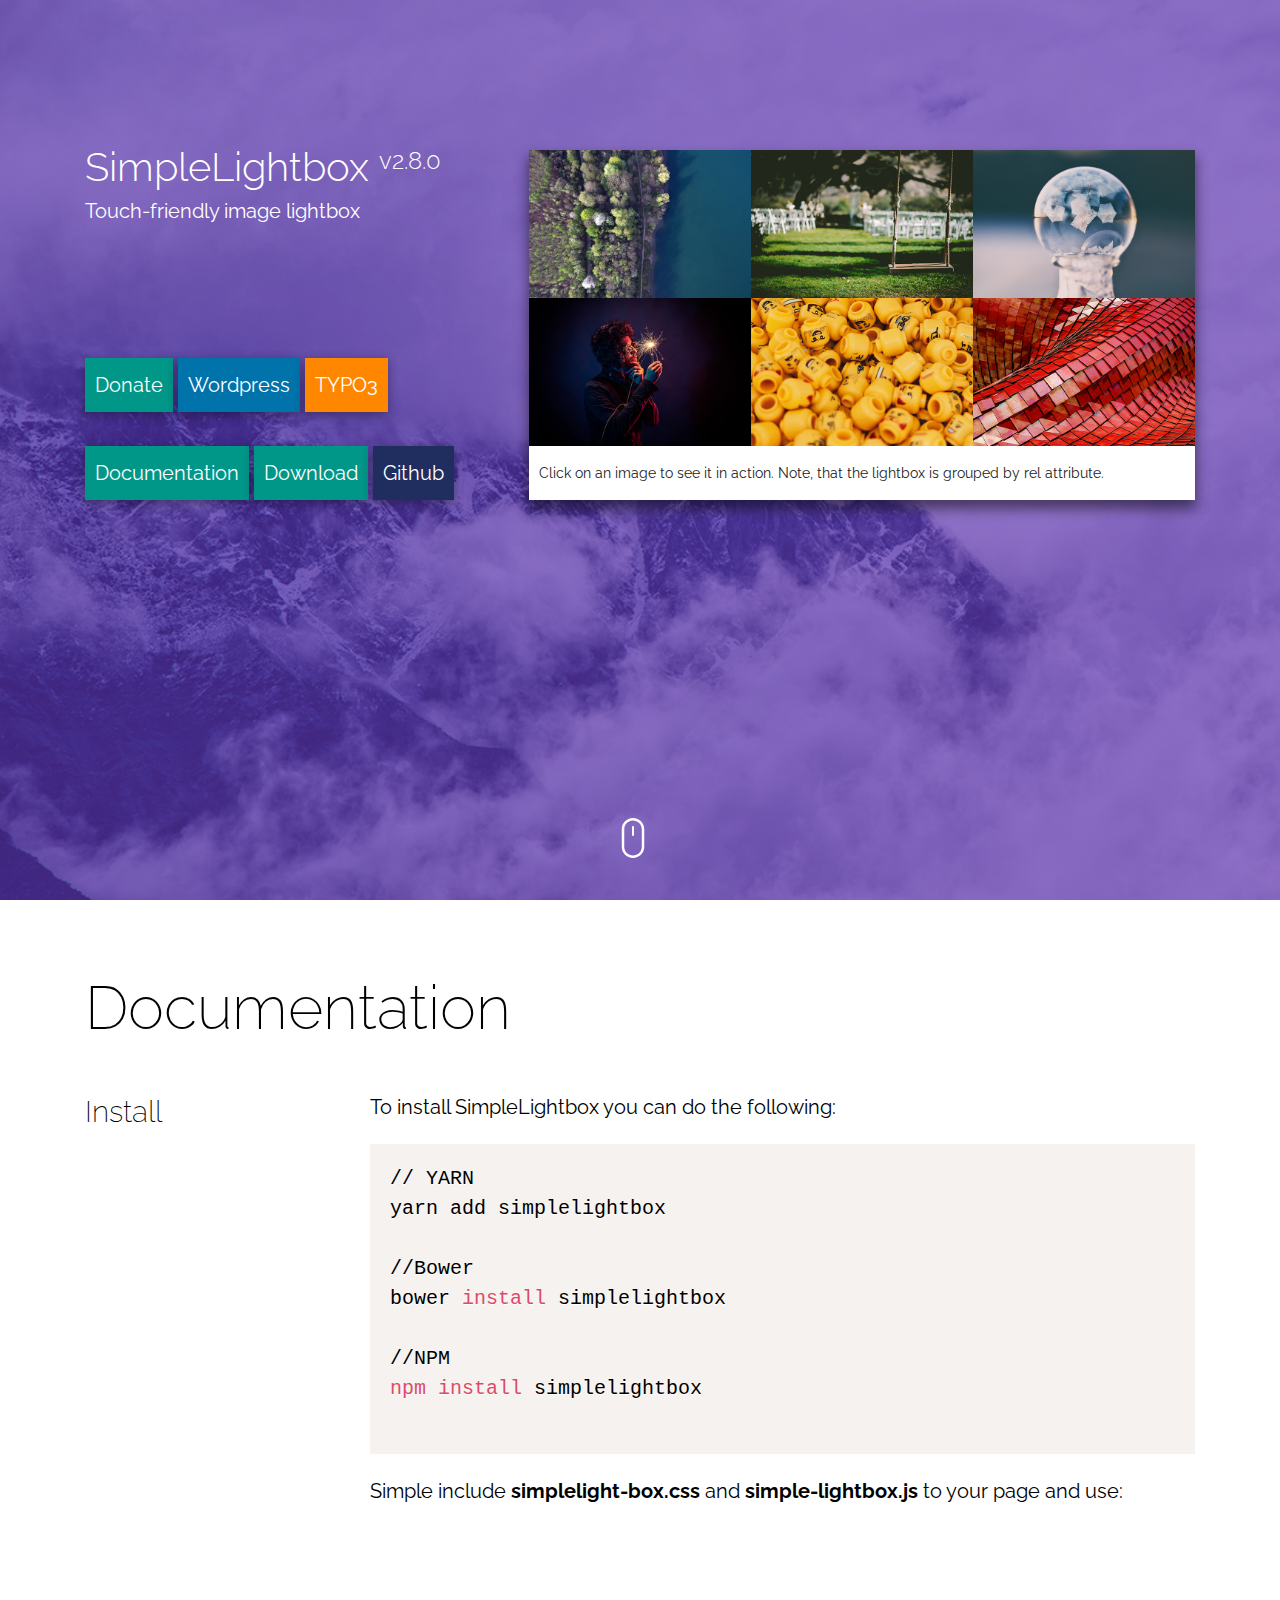
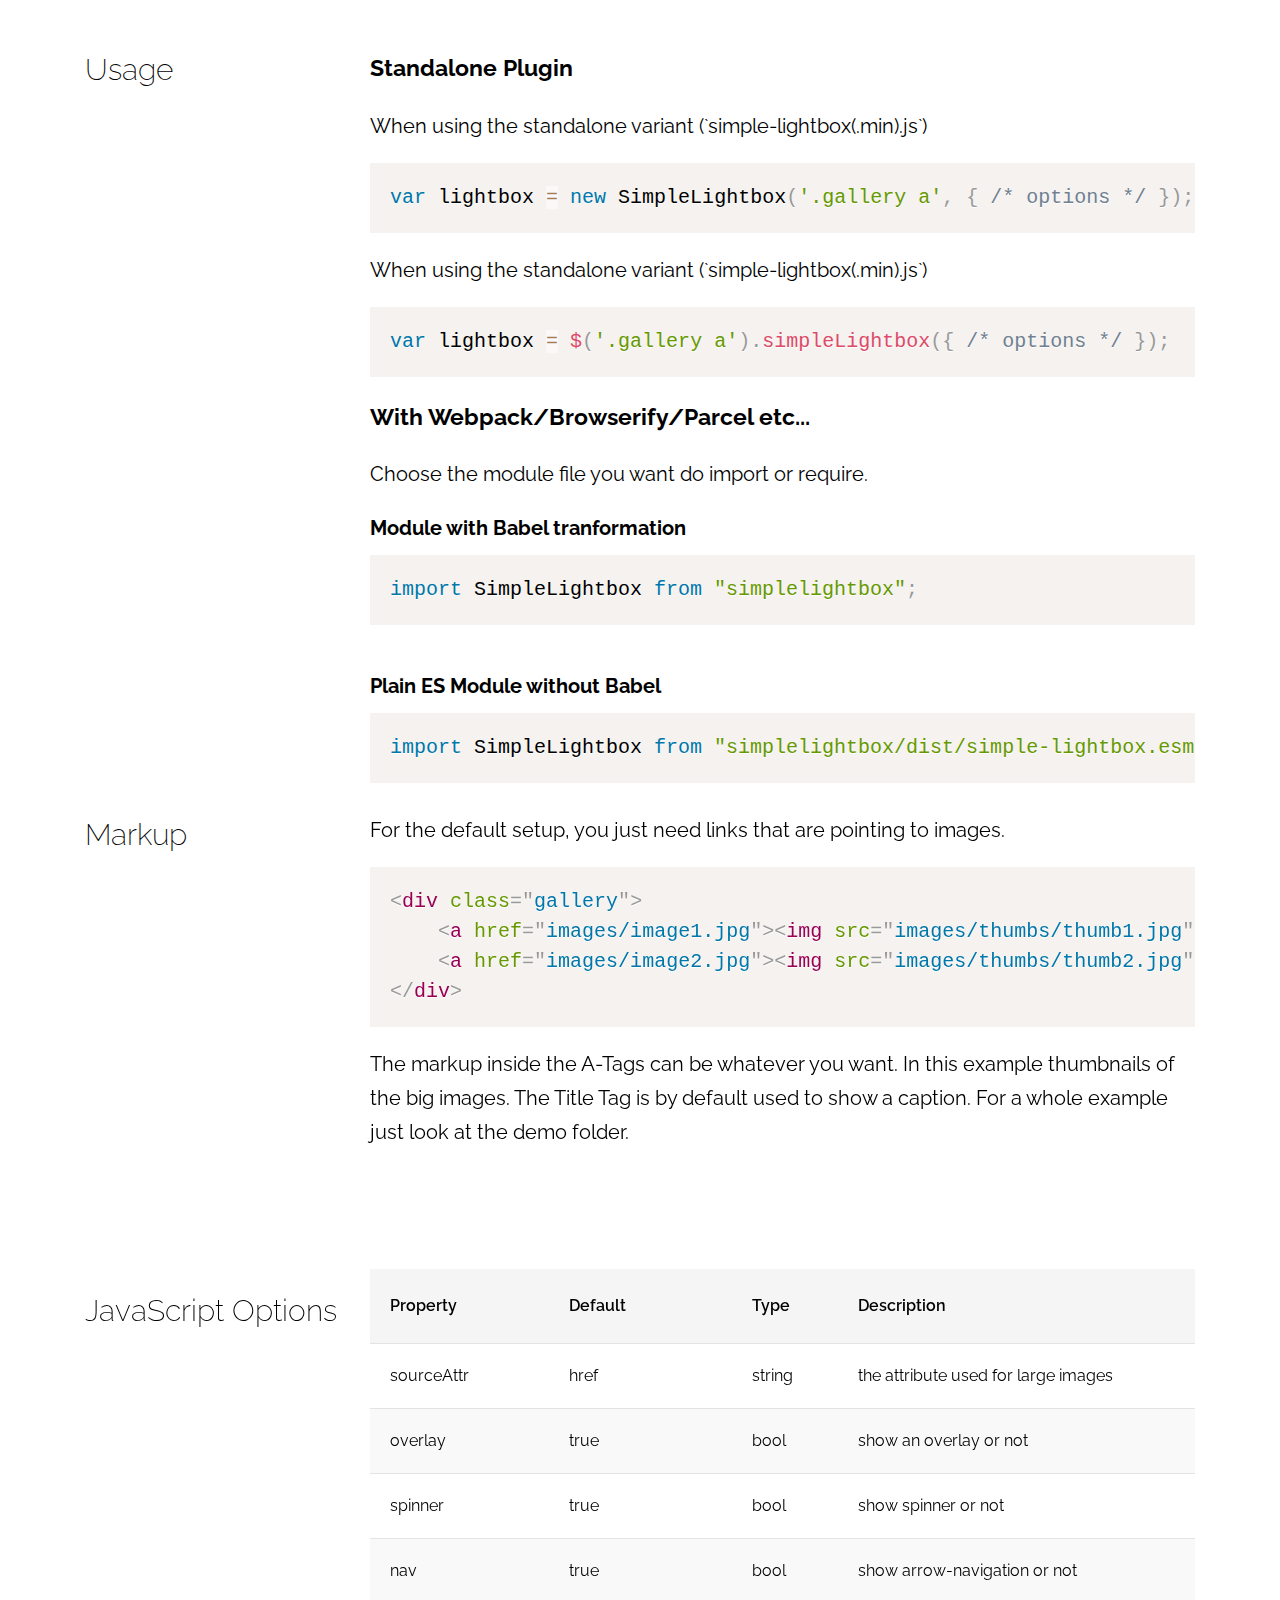
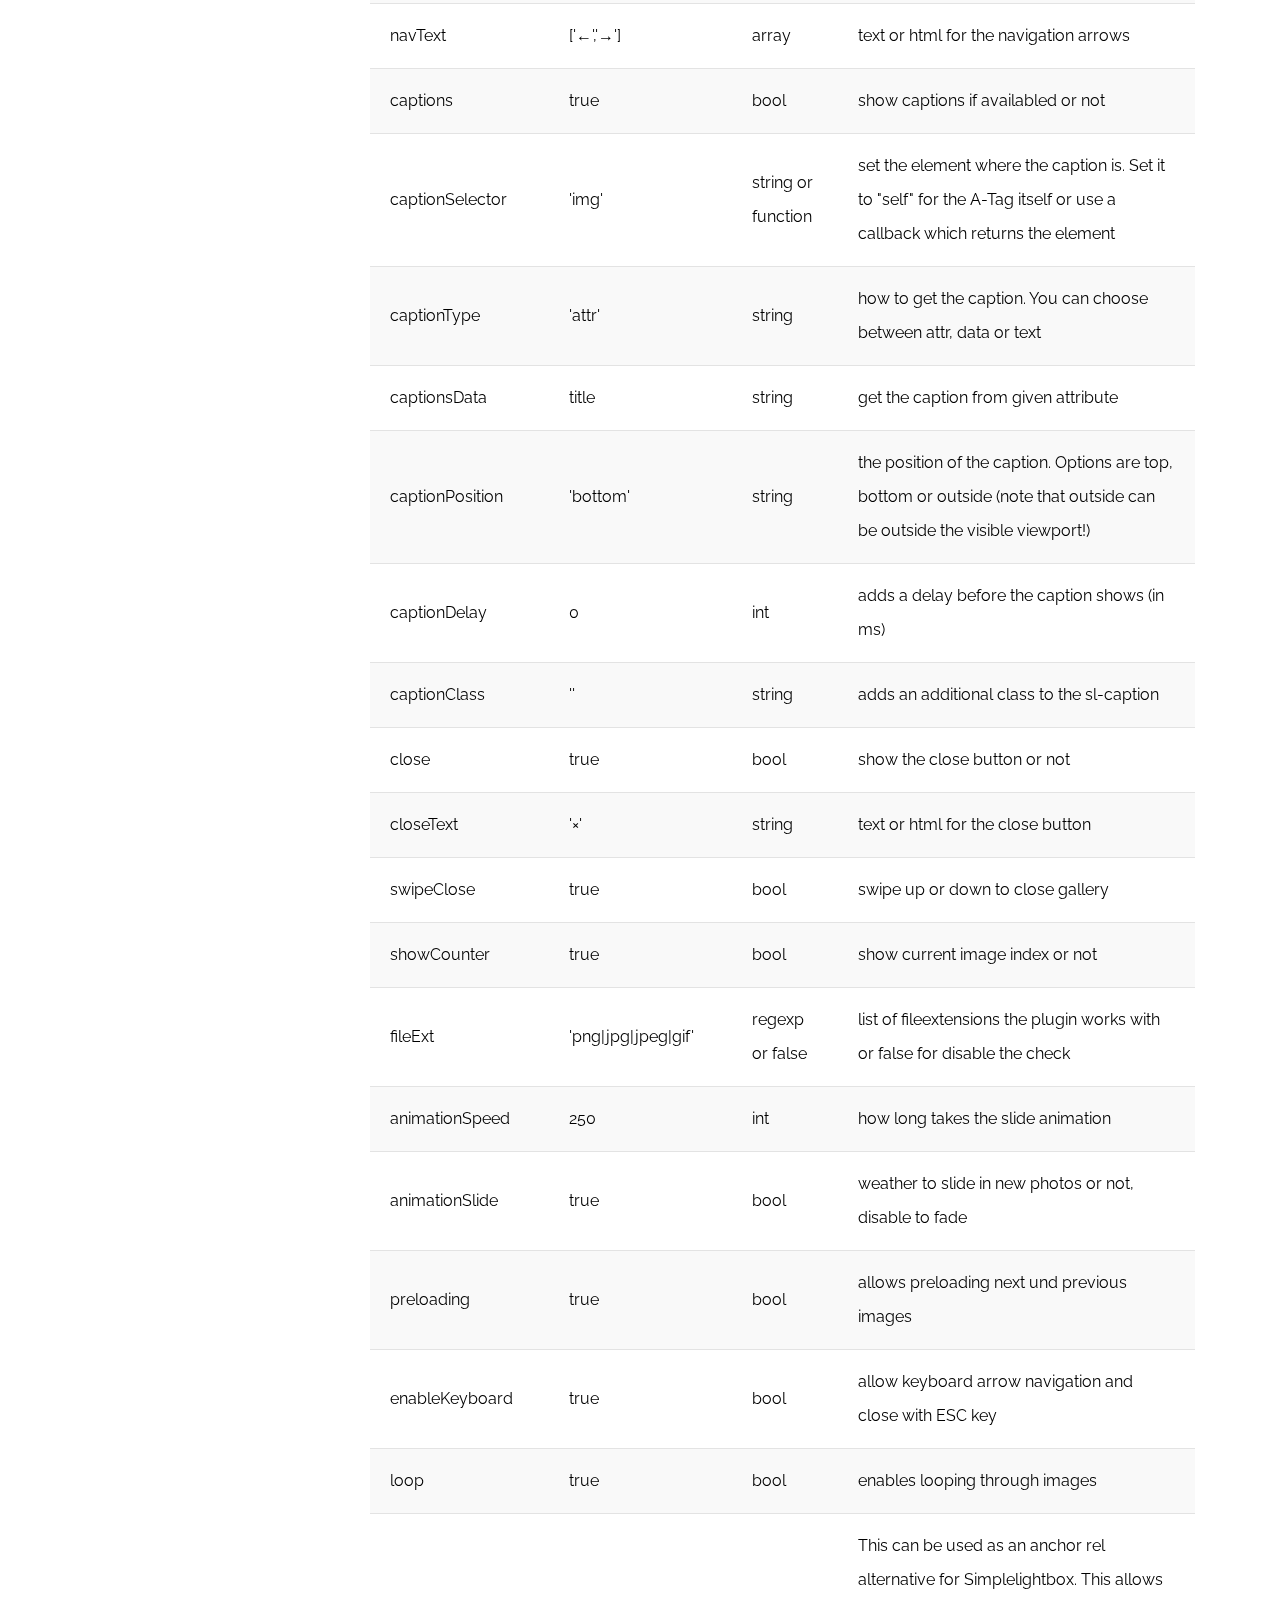
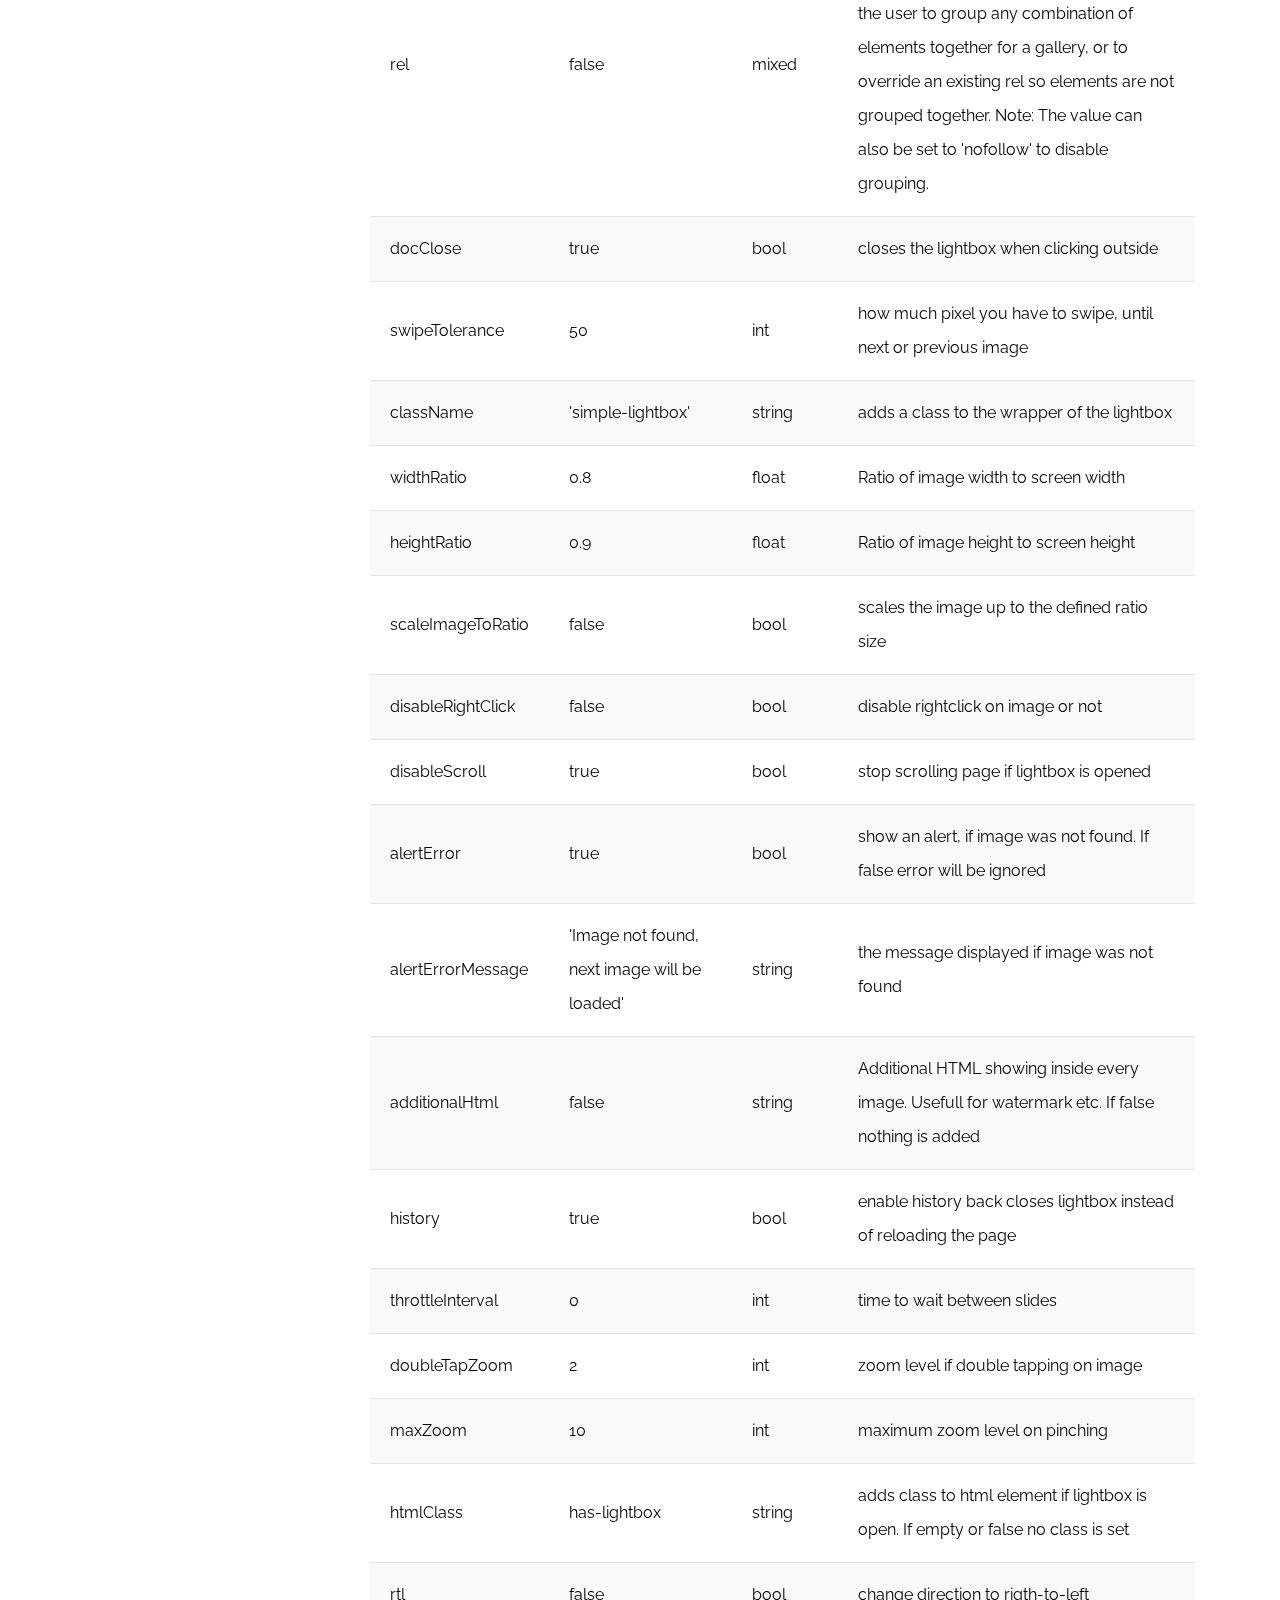
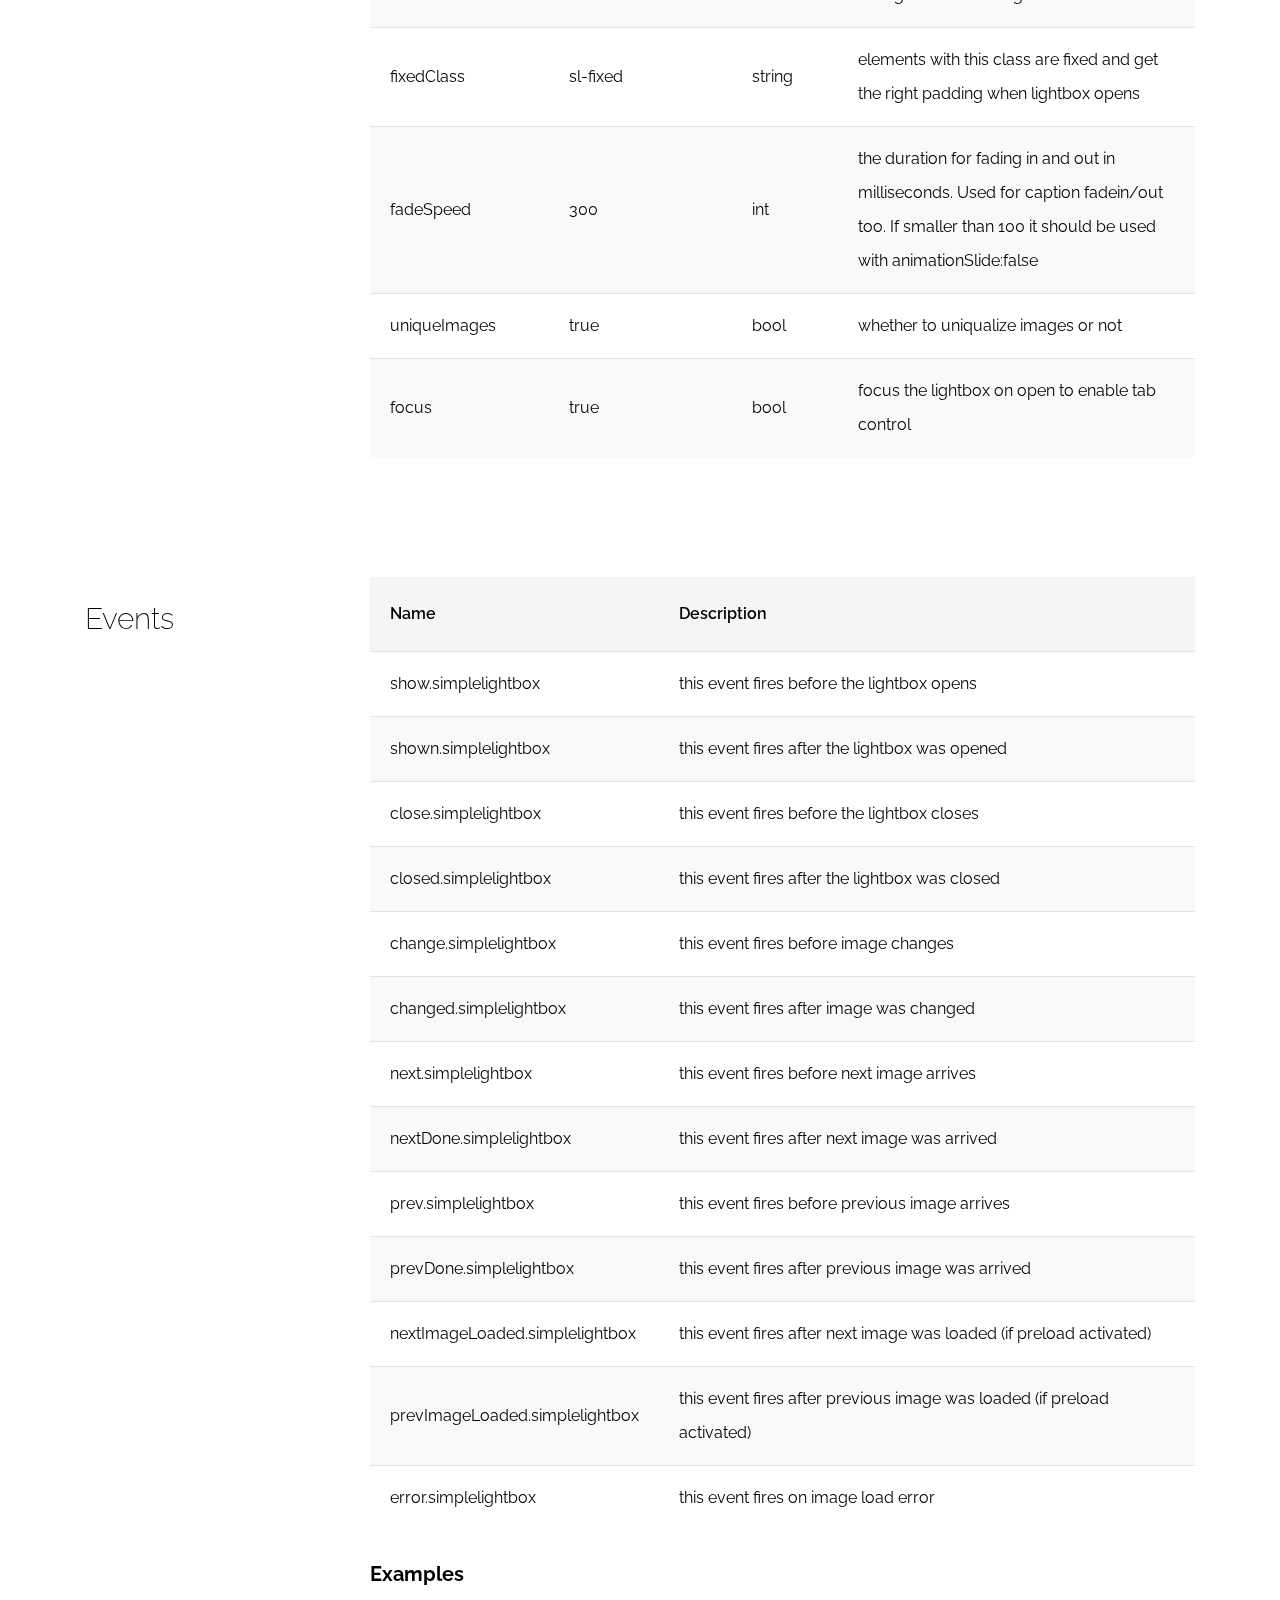
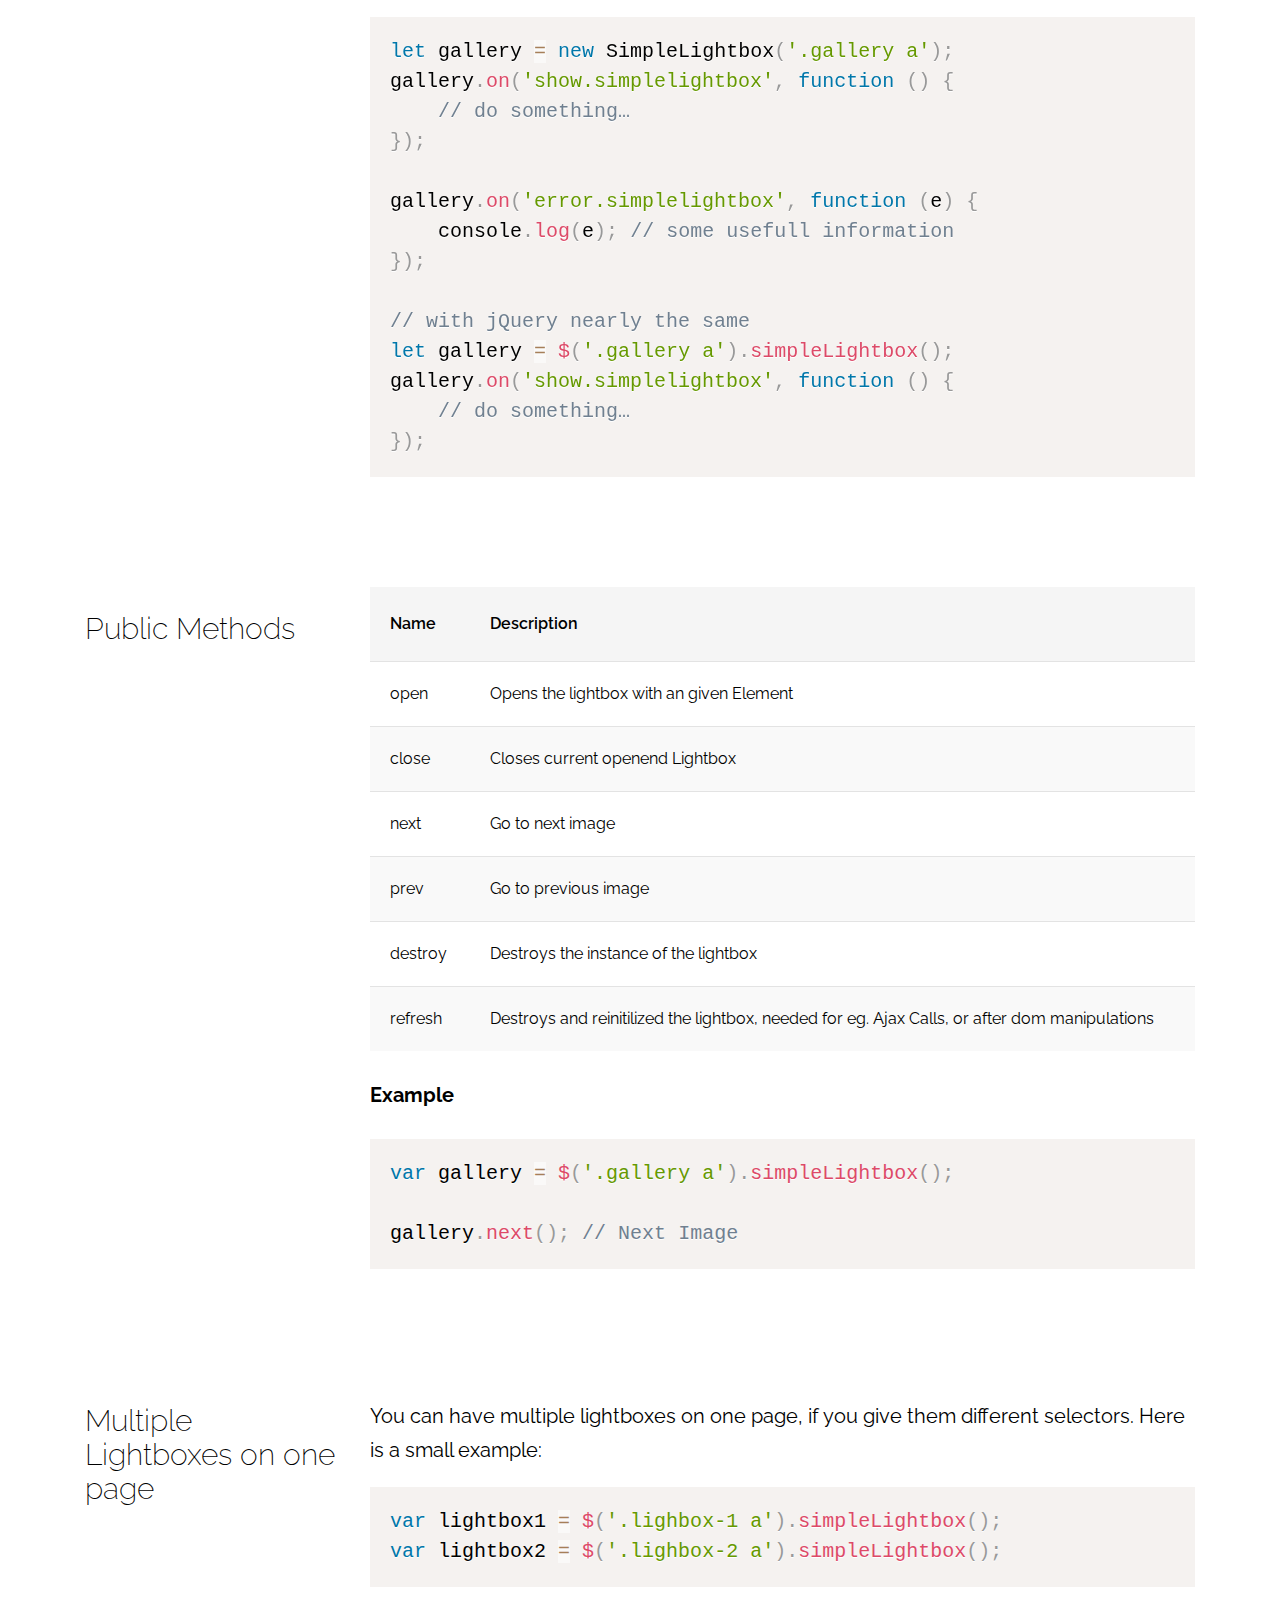
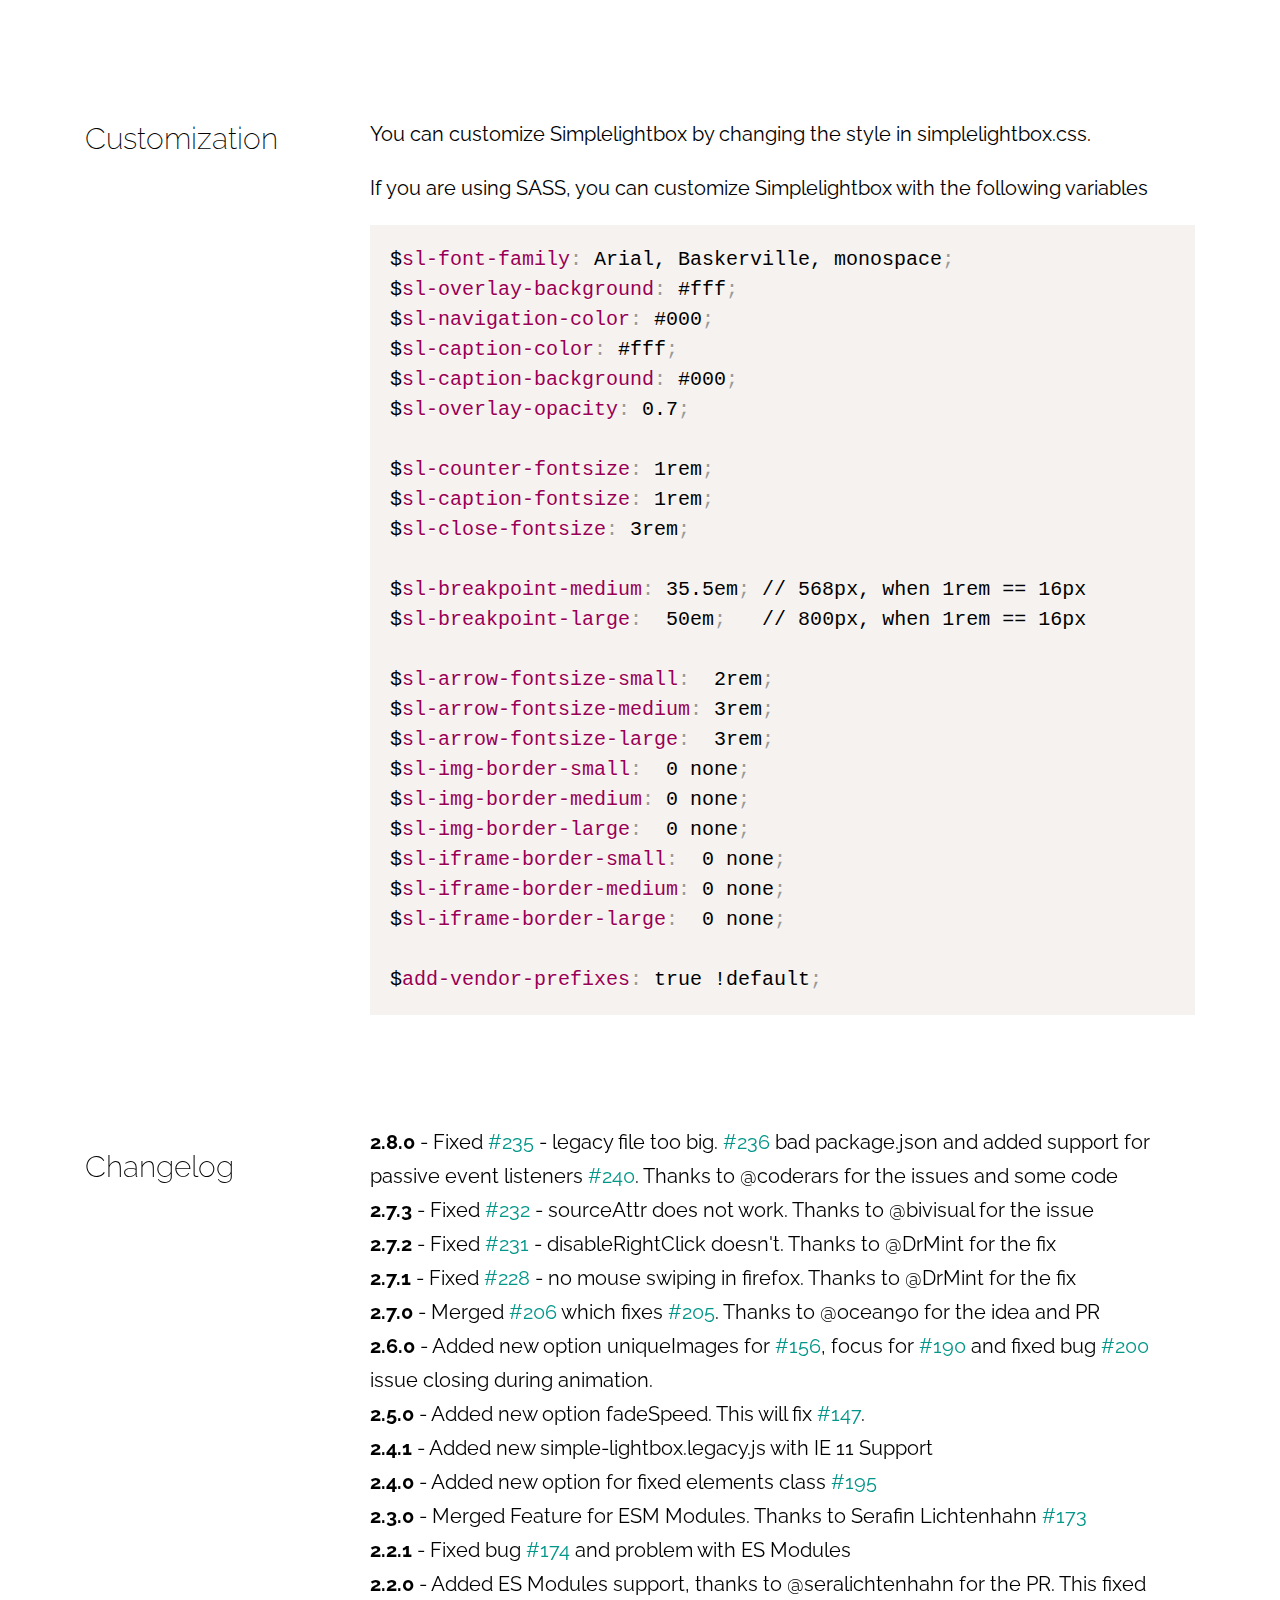
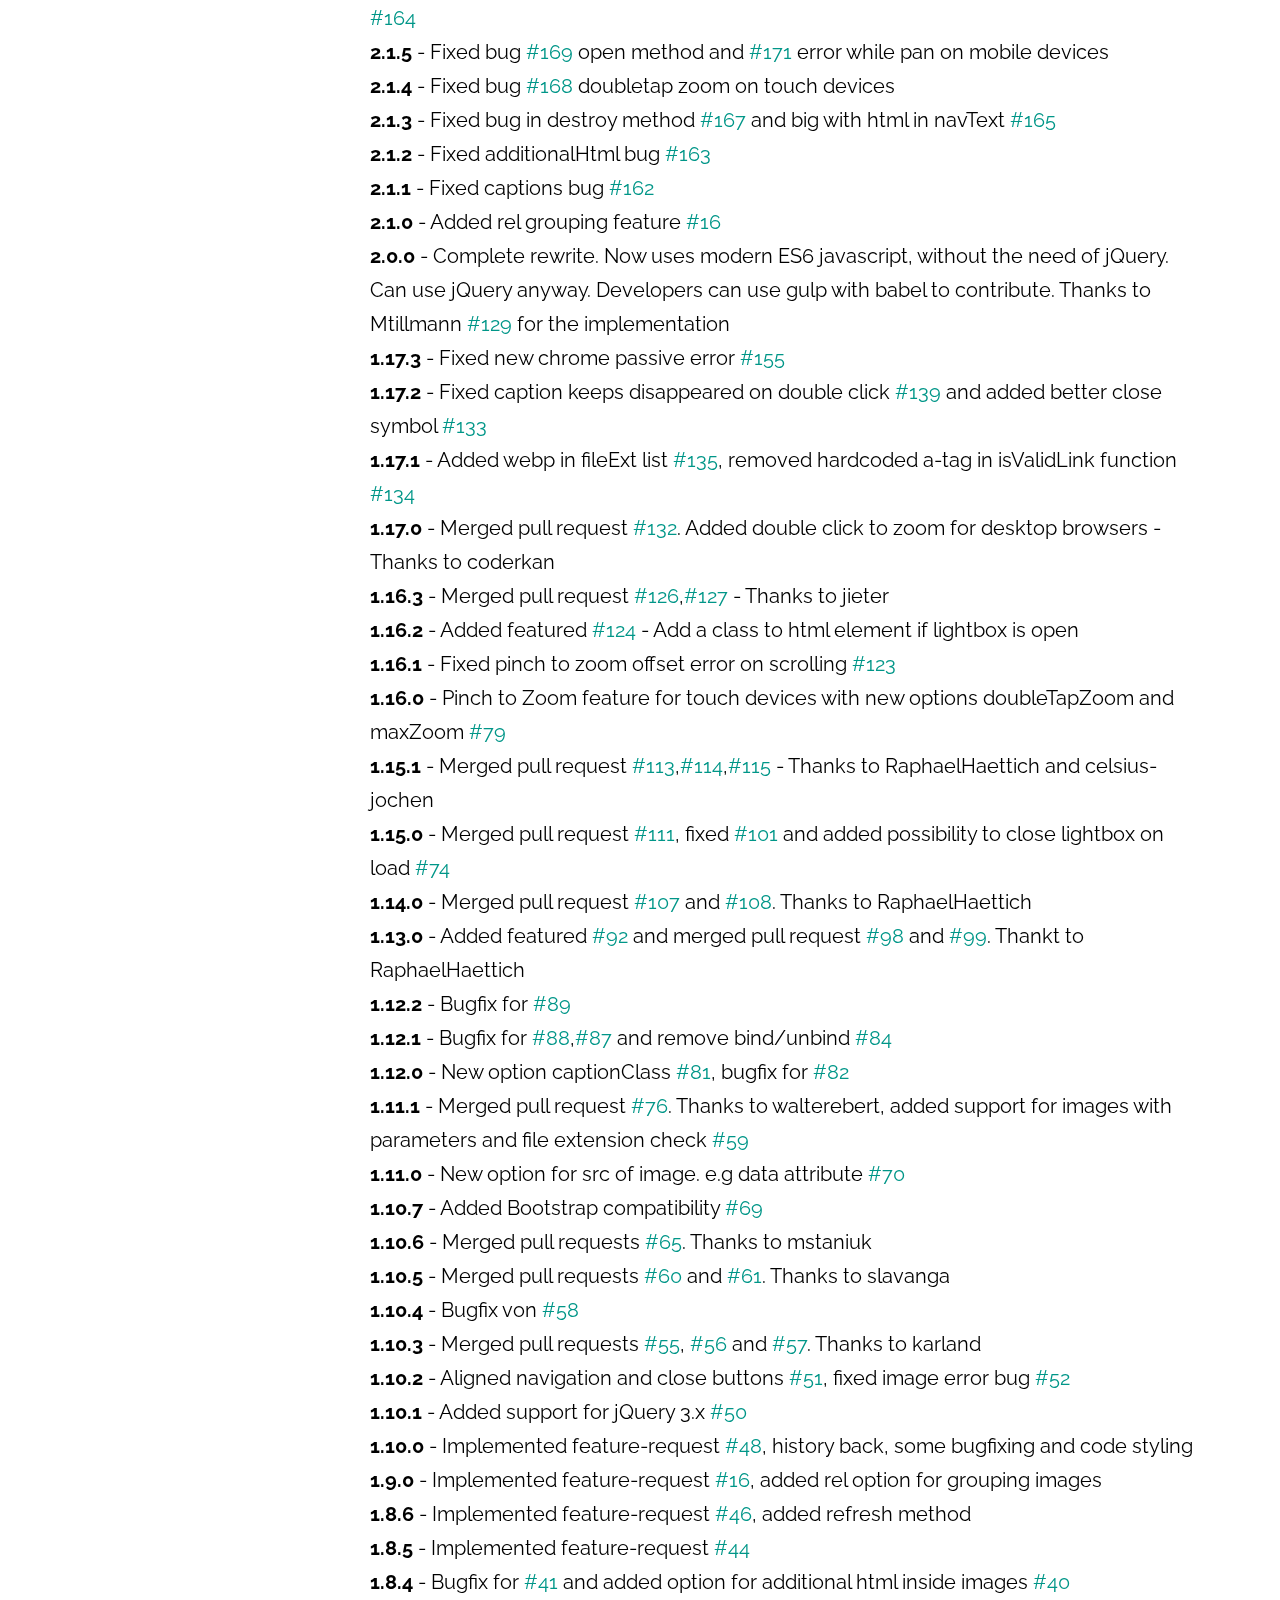
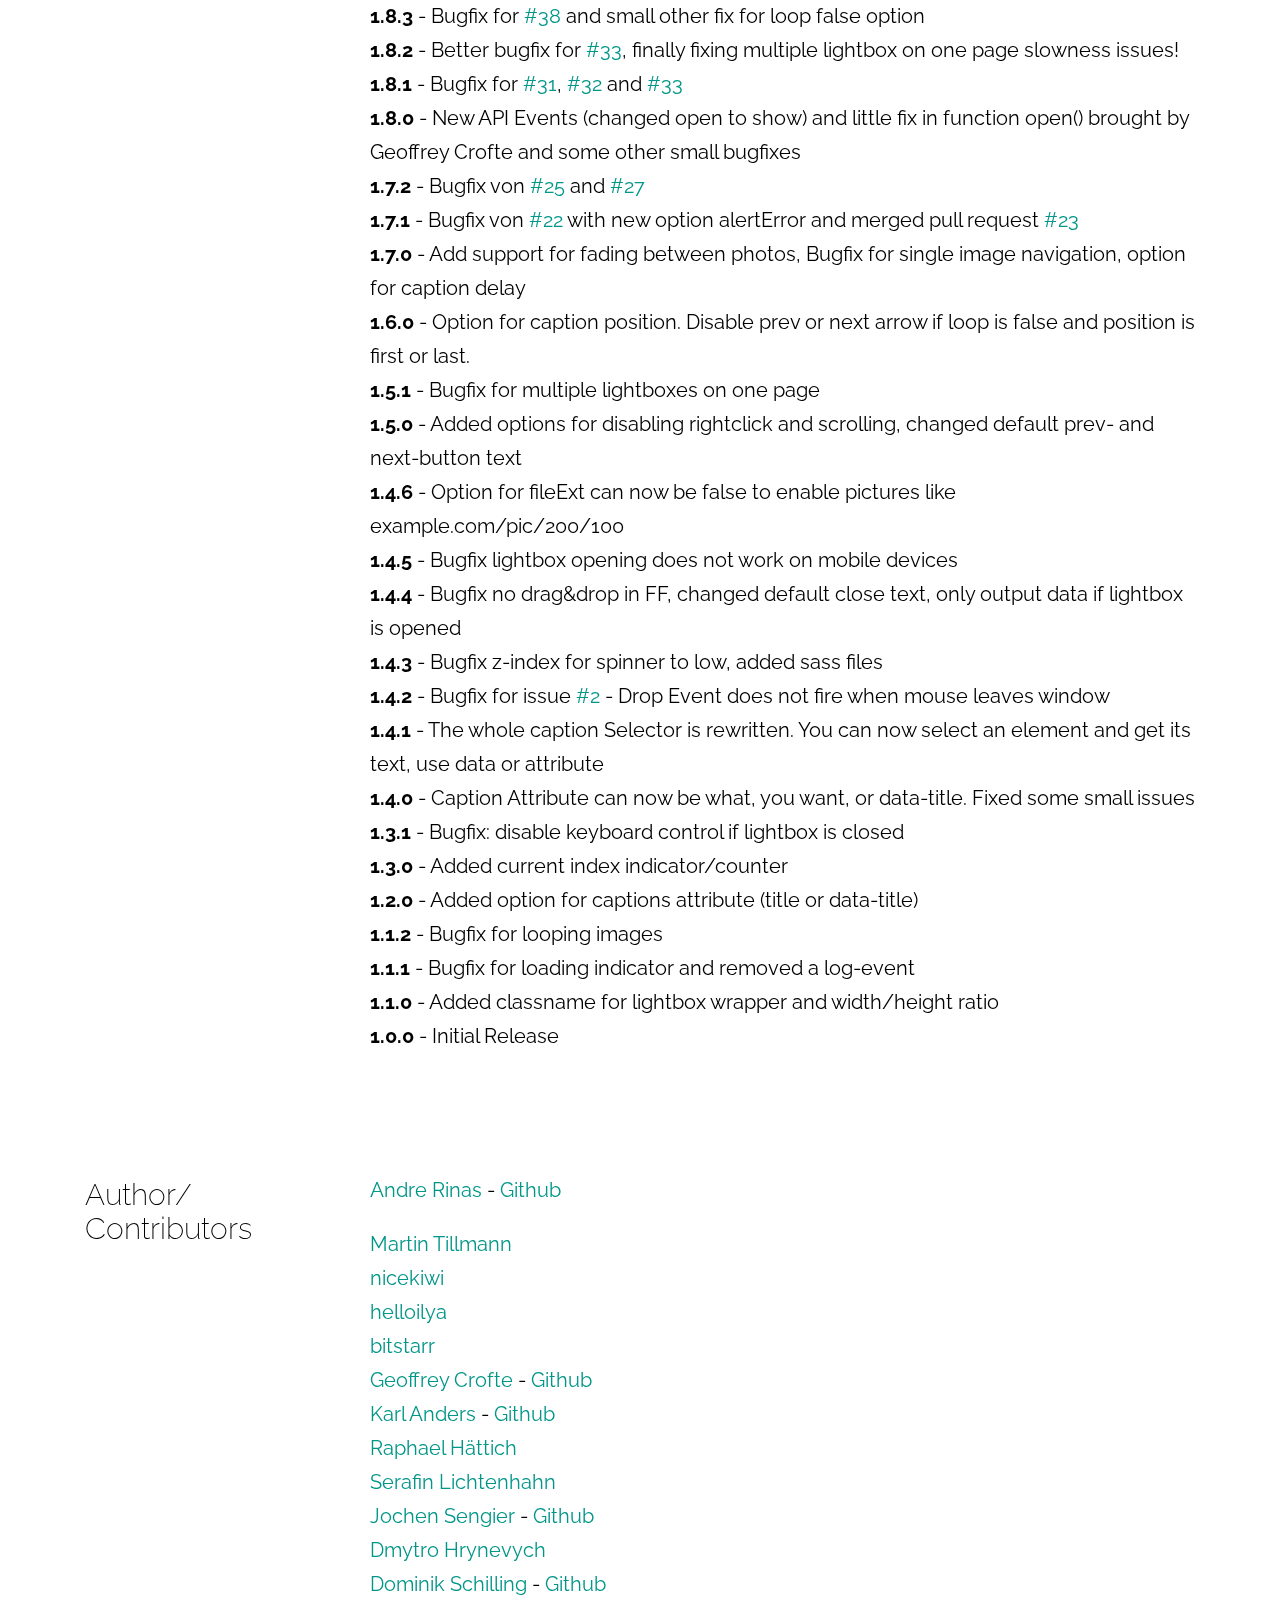
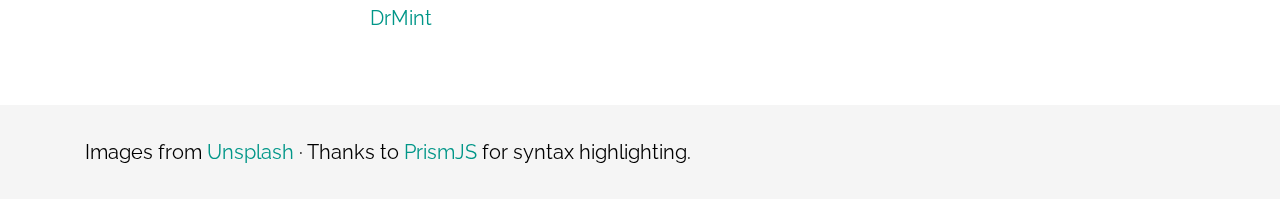
<file: simplelightbox-master/demo/index.html>
<!DOCTYPE html>
<html lang="en">
<head>
<meta charset="utf-8">
<meta content="width=device-width, initial-scale=1, maximum-scale=1, user-scalable=no" name="viewport" />
<link href="https://fonts.googleapis.com/css?family=Raleway:300,400,700" rel="stylesheet">
<link rel="stylesheet" href="../dist/simple-lightbox.css?v2.8.0" />
<link rel="stylesheet" href="demo.css" />
<title>SimpleLightbox by André Rinas</title>
</head>
<body>
<header>
	<div class="gradient"></div>
	<div class="header-container">
		<div class="container demo-container">
			<div class="info">
				<h1>SimpleLightbox <sup>v2.8.0</sup></h1>
				<span class="subline">Touch-friendly image lightbox</span>
				<nav>
					<a class="btn donate" target="_blank" href="https://www.paypal.me/anrinas">Donate</a>
					<a class="btn wordpress" target="_blank" href="https://wordpress.org/plugins/simplelightbox/">Wordpress</a>
					<a class="btn typo3" target="_blank" href="https://extensions.typo3.org/extension/simplelightbox/">TYPO3</a><br><br>
					<a class="btn accent-color scrolllink" href="#documentation">Documentation</a>
					<a class="btn accent-color" target="_blank" href="https://github.com/andreknieriem/simplelightbox/archive/master.zip">Download</a>
					<a class="btn github" target="_blank" href="https://github.com/andreknieriem/simplelightbox">Github</a>
				</nav>
			</div>
			<div class="small-demo">
				<a href="img/full/01.jpg"><img src="img/thumb/01.jpg" title="Drone Photography" alt="" /></a>
				<a rel="rel2" href="img/full/02.jpg"><img src="img/thumb/02.jpg" alt="" /></a>
				<a rel="rel3" href="img/full/03.jpg"><img src="img/thumb/03.jpg" alt="" /></a>
				<a rel="rel2" href="img/full/04.jpg"><img src="img/thumb/04.jpg" alt="" /></a>
				<a rel="rel2" href="img/full/05.jpg"><img src="img/thumb/05.jpg" alt="" title="Lego Heads" /></a>
				<a rel="rel1" href="img/full/06.jpg"><img src="img/thumb/06.jpg" alt="" /></a>
				<div class="clearing"></div>
				<div class="caption">
					Click on an image to see it in action. Note, that the lightbox is grouped by rel attribute.
				</div>
			</div>
			<div class="clearing"></div>
		</div>
		<a class="scroll-hint scrolllink" href="#documentation"><span class="scrollwheel"></span></a>
	</div>
</header>
<div class="flyin-navi sl-fixed">
	<div class="container">
		<ul>
			<li><a class="scrolllink" href="#install">Install</a></li>
			<li><a class="scrolllink" href="#usage">Usage</a></li>
			<li><a class="scrolllink" href="#options">Options</a></li>
			<li><a class="scrolllink" href="#events">Events</a></li>
			<li><a class="scrolllink" href="#publicmethods">Public Methods</a></li>
			<li><a class="scrolllink" href="#multiple">Multiple</a></li>
			<li><a class="scrolllink" href="#customization">Customization</a></li>
		</ul>
	</div>
</div>
<section>
	<div class="container" id="documentation">
		<h1>Documentation</h1>
		<div class="row">
			<div class="col-left" id="install">
				<h2>Install</h2>
			</div>
			<div class="col-right">
				<p>
					To install SimpleLightbox you can do the following:
				</p>
				<pre>
<code class="language-bash">// YARN
yarn add simplelightbox

//Bower
bower install simplelightbox

//NPM
npm install simplelightbox</code>
				</pre>
				<p>
					Simple include <strong>simplelight-box.css</strong> and <strong>simple-lightbox.js</strong> to your page and use:
				</p>
			</div>
		</div>
	</div>
</section>
<section>
	<div class="container">
		<div class="row">
			<div class="col-left" id="usage">
				<h2>Usage</h2>
			</div>
			<div class="col-right">
				<h3>Standalone Plugin</h3>
				<p>
					When using the standalone variant (`simple-lightbox(.min).js`)
				</p>
				<pre class="language-javascript"><code class="language-javascript">var lightbox = new SimpleLightbox('.gallery a', { /* options */ });</code></pre>
				<p>
					When using the standalone variant (`simple-lightbox(.min).js`)
				</p>
				<pre class="language-javascript"><code class="language-javascript">var lightbox = $('.gallery a').simpleLightbox({ /* options */ });</code></pre>

				<h3>With Webpack/Browserify/Parcel etc...</h3>
				<p>Choose the module file you want do import or require.</p>
				<strong>Module with Babel tranformation</strong><br>
				<pre class="language-javascript"><code class="language-javascript">import SimpleLightbox from "simplelightbox";</code></pre>
				<br>
				<strong>Plain ES Module without Babel</strong><br>
				<pre class="language-javascript"><code class="language-javascript">import SimpleLightbox from "simplelightbox/dist/simple-lightbox.esm";</code></pre>
			</div>
		</div>
		<div class="row">
			<div class="col-left" id="usage">
				<h2>Markup</h2>
			</div>
			<div class="col-right">
				<p>For the default setup, you just need links that are pointing to images.</p>
				<pre class="language-markup"><code class="language-markup">&lt;div class="gallery"&gt;
    &lt;a href="images/image1.jpg"&gt;&lt;img src="images/thumbs/thumb1.jpg" alt="" title=""/&gt;&lt;/a&gt;
    &lt;a href="images/image2.jpg"&gt;&lt;img src="images/thumbs/thumb2.jpg" alt="" title="Beautiful Image"/&gt;&lt;/a&gt;
&lt;/div&gt;</code></pre>
				<p>
				The markup inside the A-Tags can be whatever you want. In this example thumbnails of the big images. The Title Tag is by default used to show a caption.
				For a whole example just look at the demo folder.
				</p>
			</div>
		</div>
	</div>
</section>
<section>
	<div class="container">
		<div class="row">
			<div class="col-left" id="options">
				<h2>JavaScript Options</h2>
			</div>
			<div class="col-right">
				<table>
					<thead>
					<tr>
					<th>Property</th>
					<th>Default</th>
					<th>Type</th>
					<th>Description</th>
					</tr>
					</thead>
					<tbody>
					<tr>
					<td>sourceAttr</td>
					<td>href</td>
					<td>string</td>
					<td>the attribute used for large images</td>
					</tr>
					<tr>
					<td>overlay</td>
					<td>true</td>
					<td>bool</td>
					<td>show an overlay or not</td>
					</tr>
					<tr>
					<td>spinner</td>
					<td>true</td>
					<td>bool</td>
					<td>show spinner or not</td>
					</tr>
					<tr>
					<td>nav</td>
					<td>true</td>
					<td>bool</td>
					<td>show arrow-navigation or not</td>
					</tr>
					<tr>
					<td>navText</td>
					<td>['←','→']</td>
					<td>array</td>
					<td>text or html for the navigation arrows</td>
					</tr>
					<tr>
					<td>captions</td>
					<td>true</td>
					<td>bool</td>
					<td>show captions if availabled or not</td>
					</tr>
					<tr>
					<td>captionSelector</td>
					<td>'img'</td>
					<td>string or function</td>
					<td>set the element where the caption is. Set it to "self" for the A-Tag itself or use a callback which returns the element</td>
					</tr>
					<tr>
					<td>captionType</td>
					<td>'attr'</td>
					<td>string</td>
					<td>how to get the caption. You can choose between attr, data or text</td>
					</tr>
					<tr>
					<td>captionsData</td>
					<td>title</td>
					<td>string</td>
					<td>get the caption from given attribute</td>
					</tr>
					<tr>
					<td>captionPosition</td>
					<td>'bottom'</td>
					<td>string</td>
					<td>the position of the caption. Options are top, bottom or outside (note that outside can be outside the visible viewport!)</td>
					</tr>
					<tr>
					<td>captionDelay</td>
					<td>0</td>
					<td>int</td>
					<td>adds a delay before the caption shows (in ms)</td>
					</tr>
					<tr>
					<td>captionClass</td>
					<td>''</td>
					<td>string</td>
					<td>adds an additional class to the sl-caption</td>
					</tr>
					<tr>
					<td>close</td>
					<td>true</td>
					<td>bool</td>
					<td>show the close button or not</td>
					</tr>
					<tr>
					<td>closeText</td>
					<td>'×'</td>
					<td>string</td>
					<td>text or html for the close button</td>
					</tr>
					<tr>
					<td>swipeClose</td>
					<td>true</td>
					<td>bool</td>
					<td>swipe up or down to close gallery</td>
					</tr>
					<tr>
					<td>showCounter</td>
					<td>true</td>
					<td>bool</td>
					<td>show current image index or not</td>
					</tr>
					<tr>
					<td>fileExt</td>
					<td>'png|jpg|jpeg|gif'</td>
					<td>regexp or false</td>
					<td>list of fileextensions the plugin works with or false for disable the check</td>
					</tr>
					<tr>
					<td>animationSpeed</td>
					<td>250</td>
					<td>int</td>
					<td>how long takes the slide animation</td>
					</tr>
					<tr>
					<td>animationSlide</td>
					<td>true</td>
					<td>bool</td>
					<td>weather to slide in new photos or not, disable to fade</td>
					</tr>
					<tr>
					<td>preloading</td>
					<td>true</td>
					<td>bool</td>
					<td>allows preloading next und previous images</td>
					</tr>
					<tr>
					<td>enableKeyboard</td>
					<td>true</td>
					<td>bool</td>
					<td>allow keyboard arrow navigation and close with ESC key</td>
					</tr>
					<tr>
					<td>loop</td>
					<td>true</td>
					<td>bool</td>
					<td>enables looping through images</td>
					</tr>
					<tr>
					<td>rel</td>
					<td>false</td>
					<td>mixed</td>
					<td>This can be used as an anchor rel alternative for Simplelightbox. This allows the user to group any combination of elements together for a gallery, or to override an existing rel so elements are not grouped together. Note: The value can also be set to 'nofollow' to disable grouping.</td>
					</tr>
					<tr>
					<td>docClose</td>
					<td>true</td>
					<td>bool</td>
					<td>closes the lightbox when clicking outside</td>
					</tr>
					<tr>
					<td>swipeTolerance</td>
					<td>50</td>
					<td>int</td>
					<td>how much pixel you have to swipe, until next or previous image</td>
					</tr>
					<tr>
					<td>className</td>
					<td>'simple-lightbox'</td>
					<td>string</td>
					<td>adds a class to the wrapper of the lightbox</td>
					</tr>
					<tr>
					<td>widthRatio</td>
					<td>0.8</td>
					<td>float</td>
					<td>Ratio of image width to screen width</td>
					</tr>
					<tr>
					<td>heightRatio</td>
					<td>0.9</td>
					<td>float</td>
					<td>Ratio of image height to screen height</td>
					</tr>
					<td>scaleImageToRatio</td>
					<td>false</td>
					<td>bool</td>
					<td>scales the image up to the defined ratio size</td>
					</tr>
					<tr>
					<td>disableRightClick</td>
					<td>false</td>
					<td>bool</td>
					<td>disable rightclick on image or not</td>
					</tr>
					<tr>
					<td>disableScroll</td>
					<td>true</td>
					<td>bool</td>
					<td>stop scrolling page if lightbox is opened</td>
					</tr>
					<tr>
					<td>alertError</td>
					<td>true</td>
					<td>bool</td>
					<td>show an alert, if image was not found. If false error will be ignored</td>
					</tr>
					<tr>
					<td>alertErrorMessage</td>
					<td>'Image not found, next image will be loaded'</td>
					<td>string</td>
					<td>the message displayed if image was not found</td>
					</tr>
					<tr>
					<td>additionalHtml</td>
					<td>false</td>
					<td>string</td>
					<td>Additional HTML showing inside every image. Usefull for watermark etc. If false nothing is added</td>
					</tr>
					<tr>
					<td>history</td>
					<td>true</td>
					<td>bool</td>
					<td>enable history back closes lightbox instead of reloading the page</td>
					</tr>
					<tr>
					<td>throttleInterval</td>
					<td>0</td>
					<td>int</td>
					<td>time to wait between slides</td>
					</tr>
					<tr>
					<td>doubleTapZoom</td>
					<td>2</td>
					<td>int</td>
					<td>zoom level if double tapping on image</td>
					</tr>
					<tr>
					<td>maxZoom</td>
					<td>10</td>
					<td>int</td>
					<td>maximum zoom level on pinching</td>
					</tr>
					<tr>
					<td>htmlClass</td>
					<td>has-lightbox</td>
					<td>string</td>
					<td>adds class to html element if lightbox is open. If empty or false no class is set</td>
					</tr>
					<tr>
					<td>rtl</td>
					<td>false</td>
					<td>bool</td>
					<td>change direction to rigth-to-left</td>
					</tr>
					<tr>
					<td>fixedClass</td>
					<td>sl-fixed</td>
					<td>string</td>
					<td>elements with this class are fixed and get the right padding when lightbox opens</td>
					</tr>
					<tr>
					<td>fadeSpeed</td>
					<td>300</td>
					<td>int</td>
					<td>the duration for fading in and out in milliseconds. Used for caption fadein/out too. If smaller than 100 it should be used with animationSlide:false</td>
					</tr>
					<tr>
					<td>uniqueImages</td>
					<td>true</td>
					<td>bool</td>
					<td>whether to uniqualize images or not</td>
					</tr>
					<tr>
					<td>focus</td>
					<td>true</td>
					<td>bool</td>
					<td>focus the lightbox on open to enable tab control</td>
					</tr>
					</tbody>
					</table>
			</div>
		</div>
	</div>
</section>
<section>
	<div class="container">
		<div class="row">
			<div class="col-left" id="events">
				<h2>Events</h2>
			</div>
			<div class="col-right">
				<table>
				<thead>
				<tr>
				<th>Name</th>
				<th>Description</th>
				</tr>
				</thead>
				<tbody>
				<tr>
				<td>show.simplelightbox</td>
				<td>this event fires before the lightbox opens</td>
				</tr>
				<tr>
				<td>shown.simplelightbox</td>
				<td>this event fires after the lightbox was opened</td>
				</tr>
				<tr>
				<td>close.simplelightbox</td>
				<td>this event fires before the lightbox closes</td>
				</tr>
				<tr>
				<td>closed.simplelightbox</td>
				<td>this event fires after the lightbox was closed</td>
				</tr>
				<tr>
				<td>change.simplelightbox</td>
				<td>this event fires before image changes</td>
				</tr>
				<tr>
				<td>changed.simplelightbox</td>
				<td>this event fires after image was changed</td>
				</tr>
				<tr>
				<td>next.simplelightbox</td>
				<td>this event fires before next image arrives</td>
				</tr>
				<tr>
				<td>nextDone.simplelightbox</td>
				<td>this event fires after next image was arrived</td>
				</tr>
				<tr>
				<td>prev.simplelightbox</td>
				<td>this event fires before previous image arrives</td>
				</tr>
				<tr>
				<td>prevDone.simplelightbox</td>
				<td>this event fires after previous image was arrived</td>
				</tr>
				<tr>
				<td>nextImageLoaded.simplelightbox</td>
				<td>this event fires after next image was loaded (if preload activated)</td>
				</tr>
				<tr>
				<td>prevImageLoaded.simplelightbox</td>
				<td>this event fires after previous image was loaded (if preload activated)</td>
				</tr>
				<tr>
				<td>error.simplelightbox</td>
				<td>this event fires on image load error</td>
				</tr>
				</tbody>
				</table>
				<h4>Examples</h4>
				<pre><code class="language-javascript">let gallery = new SimpleLightbox('.gallery a');
gallery.on('show.simplelightbox', function () {
	// do something…
});

gallery.on('error.simplelightbox', function (e) {
	console.log(e); // some usefull information
});

// with jQuery nearly the same
let gallery = $('.gallery a').simpleLightbox();
gallery.on('show.simplelightbox', function () {
	// do something…
});</code></pre>
			</div>
		</div>
	</div>
</section>
<section>
	<div class="container">
		<div class="row">
			<div class="col-left" id="publicmethods">
				<h2>Public Methods</h2>
			</div>
			<div class="col-right">
				<table>
<thead>
<tr>
<th>Name</th>
<th>Description</th>
</tr>
</thead>
<tbody>
<tr>
<td>open</td>
<td>Opens the lightbox with an given Element</td>
</tr>
<tr>
<td>close</td>
<td>Closes current openend Lightbox</td>
</tr>
<tr>
<td>next</td>
<td>Go to next image</td>
</tr>
<tr>
<td>prev</td>
<td>Go to previous image</td>
</tr>
<tr>
<td>destroy</td>
<td>Destroys the instance of  the lightbox</td>
</tr>
<tr>
<td>refresh</td>
<td>Destroys and reinitilized the lightbox, needed for eg. Ajax Calls, or after dom manipulations</td>
</tr>
</tbody>
</table>
<h4>Example</h4>
<pre>
<code class="language-javascript">var gallery = $('.gallery a').simpleLightbox();

gallery.next(); // Next Image</code>
</pre>
			</div>
		</div>
	</div>
</section>
<section>
	<div class="container">
		<div class="row">
			<div class="col-left" id="multiple">
				<h2>Multiple Lightboxes on one page</h2>
			</div>
			<div class="col-right">
				<p>
					You can have multiple lightboxes on one page, if you give them different selectors. Here is a small example:
				</p>
<pre>
<code class="language-javascript">var lightbox1 = $('.lighbox-1 a').simpleLightbox();
var lightbox2 = $('.lighbox-2 a').simpleLightbox();</code>
</pre>
			</div>
		</div>
	</div>
</section>
<section>
	<div class="container">
		<div class="row">
			<div class="col-left" id="customization">
				<h2>Customization</h2>
			</div>
			<div class="col-right">
				<p>
					You can customize Simplelightbox by changing the style in simplelightbox.css.
				</p>
				<p>
					If you are using SASS, you can customize Simplelightbox with the following variables
				</p>
<pre>
<code class="language-css">$sl-font-family: Arial, Baskerville, monospace;
$sl-overlay-background: #fff;
$sl-navigation-color: #000;
$sl-caption-color: #fff;
$sl-caption-background: #000;
$sl-overlay-opacity: 0.7;

$sl-counter-fontsize: 1rem;
$sl-caption-fontsize: 1rem;
$sl-close-fontsize: 3rem;

$sl-breakpoint-medium: 35.5em; // 568px, when 1rem == 16px
$sl-breakpoint-large:  50em;   // 800px, when 1rem == 16px

$sl-arrow-fontsize-small:  2rem;
$sl-arrow-fontsize-medium: 3rem;
$sl-arrow-fontsize-large:  3rem;
$sl-img-border-small:  0 none;
$sl-img-border-medium: 0 none;
$sl-img-border-large:  0 none;
$sl-iframe-border-small:  0 none;
$sl-iframe-border-medium: 0 none;
$sl-iframe-border-large:  0 none;

$add-vendor-prefixes: true !default;</code>
</pre>
			</div>
		</div>
	</div>
</section>
<section class="changelog">
	<div class="container">
		<div class="row">
			<div class="col-left">
				<h2>Changelog</h2>
			</div>
			<div class="col-right">
				<strong>2.8.0</strong> - Fixed #235 - legacy file too big. #236 bad package.json and added support for passive event listeners #240. Thanks to @coderars for the issues and some code<br />
				<strong>2.7.3</strong> - Fixed #232 - sourceAttr does not work. Thanks to @bivisual for the issue<br />
				<strong>2.7.2</strong> - Fixed #231 - disableRightClick doesn't. Thanks to @DrMint for the fix<br />
				<strong>2.7.1</strong> - Fixed #228 - no mouse swiping in firefox. Thanks to @DrMint for the fix<br />
				<strong>2.7.0</strong> - Merged #206 which fixes #205. Thanks to @ocean90 for the idea and PR<br />
				<strong>2.6.0</strong> - Added new option uniqueImages for #156, focus for #190 and fixed bug #200 issue closing during animation.<br />
				<strong>2.5.0</strong> - Added new option fadeSpeed. This will fix #147.<br />
				<strong>2.4.1</strong> - Added new simple-lightbox.legacy.js with IE 11 Support<br />
				<strong>2.4.0</strong> - Added new option for fixed elements class #195<br />
				<strong>2.3.0</strong> - Merged Feature for ESM Modules. Thanks to Serafin Lichtenhahn #173<br />
				<strong>2.2.1</strong> - Fixed bug #174 and problem with ES Modules<br />
				<strong>2.2.0</strong> - Added ES Modules support, thanks to @seralichtenhahn for the PR. This fixed #164<br />
				<strong>2.1.5</strong> - Fixed bug #169 open method and #171 error while pan on mobile devices<br />
				<strong>2.1.4</strong> - Fixed bug #168 doubletap zoom on touch devices<br />
				<strong>2.1.3</strong> - Fixed bug in destroy method #167 and big with html in  navText #165<br />
				<strong>2.1.2</strong> - Fixed additionalHtml bug #163<br />
				<strong>2.1.1</strong> - Fixed captions bug #162<br />
				<strong>2.1.0</strong> - Added rel grouping feature #16<br />
				<strong>2.0.0</strong> - Complete rewrite. Now uses modern ES6 javascript, without the need of jQuery. Can use jQuery anyway. Developers can use gulp with babel to contribute. Thanks to Mtillmann #129 for the implementation <br />
				<strong>1.17.3</strong> - Fixed new chrome passive error #155<br />
				<strong>1.17.2</strong> - Fixed caption keeps disappeared on double click #139 and added better close symbol #133<br />
				<strong>1.17.1</strong> - Added webp in fileExt list #135, removed hardcoded a-tag in isValidLink function #134<br />
				<strong>1.17.0</strong> - Merged pull request #132. Added double click to zoom for desktop browsers - Thanks to coderkan<br />
				<strong>1.16.3</strong> - Merged pull request #126,#127 - Thanks to jieter<br />
				<strong>1.16.2</strong> - Added featured #124 - Add a class to html element if lightbox is open<br />
				<strong>1.16.1</strong> - Fixed pinch to zoom offset error on scrolling #123<br />
				<strong>1.16.0</strong> - Pinch to Zoom feature for touch devices with new options doubleTapZoom and maxZoom #79<br />
				<strong>1.15.1</strong> - Merged pull request #113,#114,#115 - Thanks to RaphaelHaettich and celsius-jochen<br />
				<strong>1.15.0</strong> - Merged pull request #111, fixed #101 and added possibility to close lightbox on load #74<br />
				<strong>1.14.0</strong> - Merged pull request #107 and #108. Thanks to RaphaelHaettich<br />
				<strong>1.13.0</strong> - Added featured #92 and merged pull request #98 and #99. Thankt to RaphaelHaettich<br />
				<strong>1.12.2</strong> - Bugfix for #89<br />
				<strong>1.12.1</strong> - Bugfix for #88,#87 and remove bind/unbind #84<br />
				<strong>1.12.0</strong> - New option captionClass #81, bugfix for #82<br />
				<strong>1.11.1</strong> - Merged pull request #76. Thanks to walterebert, added support for images with parameters and file extension check #59<br />
				<strong>1.11.0</strong> - New option for src of image. e.g data attribute #70<br />
				<strong>1.10.7</strong> - Added Bootstrap compatibility #69<br />
				<strong>1.10.6</strong> - Merged pull requests #65. Thanks to mstaniuk<br />
				<strong>1.10.5</strong> - Merged pull requests #60 and #61. Thanks to slavanga<br />
				<strong>1.10.4</strong> - Bugfix von #58<br />
				<strong>1.10.3</strong> - Merged pull requests #55, #56 and #57. Thanks to karland<br />
				<strong>1.10.2</strong> - Aligned navigation and close buttons #51, fixed image error bug #52<br />
				<strong>1.10.1</strong> - Added support for jQuery 3.x #50<br />
				<strong>1.10.0</strong> - Implemented feature-request #48, history back, some bugfixing and code styling<br />
				<strong>1.9.0</strong> - Implemented feature-request #16, added rel option for grouping images<br />
				<strong>1.8.6</strong> - Implemented feature-request #46, added refresh method<br />
				<strong>1.8.5</strong> - Implemented feature-request #44<br />
				<strong>1.8.4</strong> - Bugfix for #41 and added option for additional html inside images #40<br />
				<strong>1.8.3</strong> - Bugfix for #38 and small other fix for loop false option<br />
				<strong>1.8.2</strong> - Better bugfix for #33, finally fixing multiple lightbox on one page slowness issues!<br />
				<strong>1.8.1</strong> - Bugfix for #31, #32 and #33<br />
				<strong>1.8.0</strong> - New API Events (changed open to show) and little fix in function open() brought by Geoffrey Crofte and some other small bugfixes<br />
				<strong>1.7.2</strong> - Bugfix von #25 and #27<br />
				<strong>1.7.1</strong> - Bugfix von #22 with new option alertError and merged pull request #23<br />
				<strong>1.7.0</strong> - Add support for fading between photos, Bugfix for single image navigation, option for caption delay<br />
				<strong>1.6.0</strong> - Option for caption position. Disable prev or next arrow if loop is false and position is first or last.<br />
				<strong>1.5.1</strong> - Bugfix for multiple lightboxes on one page<br />
				<strong>1.5.0</strong> - Added options for disabling rightclick and scrolling, changed default prev- and next-button text<br />
				<strong>1.4.6</strong> - Option for fileExt can now be false to enable pictures like example.com/pic/200/100<br />
				<strong>1.4.5</strong> - Bugfix lightbox opening does not work on mobile devices<br />
				<strong>1.4.4</strong> - Bugfix no drag&amp;drop in FF, changed default close text, only output data if lightbox is opened<br />
				<strong>1.4.3</strong> - Bugfix z-index for spinner to low, added sass files<br />
				<strong>1.4.2</strong> - Bugfix for issue #2 - Drop Event does not fire when mouse leaves window<br />
				<strong>1.4.1</strong> - The whole caption Selector is rewritten. You can now select an element and get its text, use data or attribute<br />
				<strong>1.4.0</strong> - Caption Attribute can now be what, you want, or data-title. Fixed some small issues<br />
				<strong>1.3.1</strong> - Bugfix: disable keyboard control if lightbox is closed<br />
				<strong>1.3.0</strong> - Added current index indicator/counter<br />
				<strong>1.2.0</strong> - Added option for captions attribute (title or data-title)<br />
				<strong>1.1.2</strong> - Bugfix for looping images<br />
				<strong>1.1.1</strong> - Bugfix for loading indicator and removed a log-event<br />
				<strong>1.1.0</strong> - Added classname for lightbox wrapper and width/height ratio<br />
				<strong>1.0.0</strong> - Initial Release
			</div>
		</div>
	</div>
</section>
<section>
	<div class="container">
		<div class="row">
			<div class="col-left">
				<h2>Author/<br />Contributors</h2>
			</div>
			<div class="col-right">
				<p>
					<a target="_blank" href="https://andrerinas.de/">Andre Rinas</a> - <a target="_blank" href="https://github.com/andreknieriem/">Github</a>
				</p>
				<p>
					<a target="_blank" href="https://github.com/Mtillmann">Martin Tillmann</a><br>
					<a target="_blank" href="https://github.com/nicekiwi">nicekiwi</a><br>
					<a target="_blank" href="https://github.com/helloilya">helloilya</a><br>
					<a target="_blank" href="https://github.com/bitstarr">bitstarr</a><br>
					<a target="_blank" href="http://geoffrey.crofte.fr/">Geoffrey Crofte</a> - <a target="_blank" href="https://github.com/creativejuiz/">Github</a><br>
					<a target="_blank" href="http://webseiten-anders.de/">Karl Anders</a> - <a target="_blank" href="https://github.com/karland/">Github</a><br>
					<a target="_blank" href="https://github.com/RaphaelHaettich">Raphael Hättich</a><br>
					<a target="_blank" href="https://github.com/seralichtenhahn">Serafin Lichtenhahn</a><br>
					<a target="_blank" href="https://www.celcius.be">Jochen Sengier</a> - <a target="_blank" href="https://github.com/celcius-jochen/">Github</a><br>
					<a target="_blank" href="https://github.com/dmh">Dmytro Hrynevych</a><br>
					<a target="_blank" href="https://dominikschilling.de/">Dominik Schilling</a>  - <a target="_blank" href="https://github.com/ocean90/">Github</a><br>
					<a target="_blank" href="https://github.com/DrMint">DrMint</a><br>
				</p>
			</div>
		</div>
	</div>
</section>
<footer>
	<div class="container">
		Images from <a href="https://unsplash.com/" target="_blank">Unsplash</a> &middot; Thanks to <a target="_blank" href="http://prismjs.com/">PrismJS</a> for syntax highlighting.
	</div>
</footer>
<script src="https://code.jquery.com/jquery-3.5.1.min.js" integrity="sha256-9/aliU8dGd2tb6OSsuzixeV4y/faTqgFtohetphbbj0=" crossorigin="anonymous"></script>
<script src="../dist/simple-lightbox.min.js?v2.8.0"></script>
<script>
	(function(i,s,o,g,r,a,m){i['GoogleAnalyticsObject']=r;i[r]=i[r]||function(){
	(i[r].q=i[r].q||[]).push(arguments)},i[r].l=1*new Date();a=s.createElement(o),
	m=s.getElementsByTagName(o)[0];a.async=1;a.src=g;m.parentNode.insertBefore(a,m)
	})(window,document,'script','https://www.google-analytics.com/analytics.js','ga');

	ga('create', 'UA-22248575-1', 'auto');
	ga('set', 'anonymizeIp', true);
	ga('send', 'pageview', '/#simplelightbox')

	/* http://prismjs.com/download.html?themes=prism&languages=markup+css+clike+javascript+bash */
	var _self="undefined"!=typeof window?window:"undefined"!=typeof WorkerGlobalScope&&self instanceof WorkerGlobalScope?self:{},Prism=function(){var e=/\blang(?:uage)?-(\w+)\b/i,t=0,n=_self.Prism={manual:_self.Prism&&_self.Prism.manual,util:{encode:function(e){return e instanceof a?new a(e.type,n.util.encode(e.content),e.alias):"Array"===n.util.type(e)?e.map(n.util.encode):e.replace(/&/g,"&amp;").replace(/</g,"&lt;").replace(/\u00a0/g," ")},type:function(e){return Object.prototype.toString.call(e).match(/\[object (\w+)\]/)[1]},objId:function(e){return e.__id||Object.defineProperty(e,"__id",{value:++t}),e.__id},clone:function(e){var t=n.util.type(e);switch(t){case"Object":var a={};for(var r in e)e.hasOwnProperty(r)&&(a[r]=n.util.clone(e[r]));return a;case"Array":return e.map&&e.map(function(e){return n.util.clone(e)})}return e}},languages:{extend:function(e,t){var a=n.util.clone(n.languages[e]);for(var r in t)a[r]=t[r];return a},insertBefore:function(e,t,a,r){r=r||n.languages;var i=r[e];if(2==arguments.length){a=arguments[1];for(var l in a)a.hasOwnProperty(l)&&(i[l]=a[l]);return i}var o={};for(var s in i)if(i.hasOwnProperty(s)){if(s==t)for(var l in a)a.hasOwnProperty(l)&&(o[l]=a[l]);o[s]=i[s]}return n.languages.DFS(n.languages,function(t,n){n===r[e]&&t!=e&&(this[t]=o)}),r[e]=o},DFS:function(e,t,a,r){r=r||{};for(var i in e)e.hasOwnProperty(i)&&(t.call(e,i,e[i],a||i),"Object"!==n.util.type(e[i])||r[n.util.objId(e[i])]?"Array"!==n.util.type(e[i])||r[n.util.objId(e[i])]||(r[n.util.objId(e[i])]=!0,n.languages.DFS(e[i],t,i,r)):(r[n.util.objId(e[i])]=!0,n.languages.DFS(e[i],t,null,r)))}},plugins:{},highlightAll:function(e,t){var a={callback:t,selector:'code[class*="language-"], [class*="language-"] code, code[class*="lang-"], [class*="lang-"] code'};n.hooks.run("before-highlightall",a);for(var r,i=a.elements||document.querySelectorAll(a.selector),l=0;r=i[l++];)n.highlightElement(r,e===!0,a.callback)},highlightElement:function(t,a,r){for(var i,l,o=t;o&&!e.test(o.className);)o=o.parentNode;o&&(i=(o.className.match(e)||[,""])[1].toLowerCase(),l=n.languages[i]),t.className=t.className.replace(e,"").replace(/\s+/g," ")+" language-"+i,o=t.parentNode,/pre/i.test(o.nodeName)&&(o.className=o.className.replace(e,"").replace(/\s+/g," ")+" language-"+i);var s=t.textContent,u={element:t,language:i,grammar:l,code:s};if(n.hooks.run("before-sanity-check",u),!u.code||!u.grammar)return u.code&&(n.hooks.run("before-highlight",u),u.element.textContent=u.code,n.hooks.run("after-highlight",u)),n.hooks.run("complete",u),void 0;if(n.hooks.run("before-highlight",u),a&&_self.Worker){var g=new Worker(n.filename);g.onmessage=function(e){u.highlightedCode=e.data,n.hooks.run("before-insert",u),u.element.innerHTML=u.highlightedCode,r&&r.call(u.element),n.hooks.run("after-highlight",u),n.hooks.run("complete",u)},g.postMessage(JSON.stringify({language:u.language,code:u.code,immediateClose:!0}))}else u.highlightedCode=n.highlight(u.code,u.grammar,u.language),n.hooks.run("before-insert",u),u.element.innerHTML=u.highlightedCode,r&&r.call(t),n.hooks.run("after-highlight",u),n.hooks.run("complete",u)},highlight:function(e,t,r){var i=n.tokenize(e,t);return a.stringify(n.util.encode(i),r)},matchGrammar:function(e,t,a,r,i,l,o){var s=n.Token;for(var u in a)if(a.hasOwnProperty(u)&&a[u]){if(u==o)return;var g=a[u];g="Array"===n.util.type(g)?g:[g];for(var c=0;c<g.length;++c){var h=g[c],f=h.inside,d=!!h.lookbehind,m=!!h.greedy,p=0,y=h.alias;if(m&&!h.pattern.global){var v=h.pattern.toString().match(/[imuy]*$/)[0];h.pattern=RegExp(h.pattern.source,v+"g")}h=h.pattern||h;for(var b=r,k=i;b<t.length;k+=t[b].length,++b){var w=t[b];if(t.length>e.length)return;if(!(w instanceof s)){h.lastIndex=0;var _=h.exec(w),P=1;if(!_&&m&&b!=t.length-1){if(h.lastIndex=k,_=h.exec(e),!_)break;for(var A=_.index+(d?_[1].length:0),j=_.index+_[0].length,x=b,O=k,S=t.length;S>x&&(j>O||!t[x].type&&!t[x-1].greedy);++x)O+=t[x].length,A>=O&&(++b,k=O);if(t[b]instanceof s||t[x-1].greedy)continue;P=x-b,w=e.slice(k,O),_.index-=k}if(_){d&&(p=_[1].length);var A=_.index+p,_=_[0].slice(p),j=A+_.length,N=w.slice(0,A),C=w.slice(j),E=[b,P];N&&(++b,k+=N.length,E.push(N));var L=new s(u,f?n.tokenize(_,f):_,y,_,m);if(E.push(L),C&&E.push(C),Array.prototype.splice.apply(t,E),1!=P&&n.matchGrammar(e,t,a,b,k,!0,u),l)break}else if(l)break}}}}},tokenize:function(e,t){var a=[e],r=t.rest;if(r){for(var i in r)t[i]=r[i];delete t.rest}return n.matchGrammar(e,a,t,0,0,!1),a},hooks:{all:{},add:function(e,t){var a=n.hooks.all;a[e]=a[e]||[],a[e].push(t)},run:function(e,t){var a=n.hooks.all[e];if(a&&a.length)for(var r,i=0;r=a[i++];)r(t)}}},a=n.Token=function(e,t,n,a,r){this.type=e,this.content=t,this.alias=n,this.length=0|(a||"").length,this.greedy=!!r};if(a.stringify=function(e,t,r){if("string"==typeof e)return e;if("Array"===n.util.type(e))return e.map(function(n){return a.stringify(n,t,e)}).join("");var i={type:e.type,content:a.stringify(e.content,t,r),tag:"span",classes:["token",e.type],attributes:{},language:t,parent:r};if("comment"==i.type&&(i.attributes.spellcheck="true"),e.alias){var l="Array"===n.util.type(e.alias)?e.alias:[e.alias];Array.prototype.push.apply(i.classes,l)}n.hooks.run("wrap",i);var o=Object.keys(i.attributes).map(function(e){return e+'="'+(i.attributes[e]||"").replace(/"/g,"&quot;")+'"'}).join(" ");return"<"+i.tag+' class="'+i.classes.join(" ")+'"'+(o?" "+o:"")+">"+i.content+"</"+i.tag+">"},!_self.document)return _self.addEventListener?(_self.addEventListener("message",function(e){var t=JSON.parse(e.data),a=t.language,r=t.code,i=t.immediateClose;_self.postMessage(n.highlight(r,n.languages[a],a)),i&&_self.close()},!1),_self.Prism):_self.Prism;var r=document.currentScript||[].slice.call(document.getElementsByTagName("script")).pop();return r&&(n.filename=r.src,!document.addEventListener||n.manual||r.hasAttribute("data-manual")||("loading"!==document.readyState?window.requestAnimationFrame?window.requestAnimationFrame(n.highlightAll):window.setTimeout(n.highlightAll,16):document.addEventListener("DOMContentLoaded",n.highlightAll))),_self.Prism}();"undefined"!=typeof module&&module.exports&&(module.exports=Prism),"undefined"!=typeof global&&(global.Prism=Prism);
	Prism.languages.markup={comment:/<!--[\s\S]*?-->/,prolog:/<\?[\s\S]+?\?>/,doctype:/<!DOCTYPE[\s\S]+?>/i,cdata:/<!\[CDATA\[[\s\S]*?]]>/i,tag:{pattern:/<\/?(?!\d)[^\s>\/=$<]+(?:\s+[^\s>\/=]+(?:=(?:("|')(?:\\\1|\\?(?!\1)[\s\S])*\1|[^\s'">=]+))?)*\s*\/?>/i,inside:{tag:{pattern:/^<\/?[^\s>\/]+/i,inside:{punctuation:/^<\/?/,namespace:/^[^\s>\/:]+:/}},"attr-value":{pattern:/=(?:('|")[\s\S]*?(\1)|[^\s>]+)/i,inside:{punctuation:/[=>"']/}},punctuation:/\/?>/,"attr-name":{pattern:/[^\s>\/]+/,inside:{namespace:/^[^\s>\/:]+:/}}}},entity:/&#?[\da-z]{1,8};/i},Prism.languages.markup.tag.inside["attr-value"].inside.entity=Prism.languages.markup.entity,Prism.hooks.add("wrap",function(a){"entity"===a.type&&(a.attributes.title=a.content.replace(/&amp;/,"&"))}),Prism.languages.xml=Prism.languages.markup,Prism.languages.html=Prism.languages.markup,Prism.languages.mathml=Prism.languages.markup,Prism.languages.svg=Prism.languages.markup;
	Prism.languages.css={comment:/\/\*[\s\S]*?\*\//,atrule:{pattern:/@[\w-]+?.*?(;|(?=\s*\{))/i,inside:{rule:/@[\w-]+/}},url:/url\((?:(["'])(\\(?:\r\n|[\s\S])|(?!\1)[^\\\r\n])*\1|.*?)\)/i,selector:/[^\{\}\s][^\{\};]*?(?=\s*\{)/,string:{pattern:/("|')(\\(?:\r\n|[\s\S])|(?!\1)[^\\\r\n])*\1/,greedy:!0},property:/(\b|\B)[\w-]+(?=\s*:)/i,important:/\B!important\b/i,"function":/[-a-z0-9]+(?=\()/i,punctuation:/[(){};:]/},Prism.languages.css.atrule.inside.rest=Prism.util.clone(Prism.languages.css),Prism.languages.markup&&(Prism.languages.insertBefore("markup","tag",{style:{pattern:/(<style[\s\S]*?>)[\s\S]*?(?=<\/style>)/i,lookbehind:!0,inside:Prism.languages.css,alias:"language-css"}}),Prism.languages.insertBefore("inside","attr-value",{"style-attr":{pattern:/\s*style=("|').*?\1/i,inside:{"attr-name":{pattern:/^\s*style/i,inside:Prism.languages.markup.tag.inside},punctuation:/^\s*=\s*['"]|['"]\s*$/,"attr-value":{pattern:/.+/i,inside:Prism.languages.css}},alias:"language-css"}},Prism.languages.markup.tag));
	Prism.languages.clike={comment:[{pattern:/(^|[^\\])\/\*[\s\S]*?\*\//,lookbehind:!0},{pattern:/(^|[^\\:])\/\/.*/,lookbehind:!0}],string:{pattern:/(["'])(\\(?:\r\n|[\s\S])|(?!\1)[^\\\r\n])*\1/,greedy:!0},"class-name":{pattern:/((?:\b(?:class|interface|extends|implements|trait|instanceof|new)\s+)|(?:catch\s+\())[a-z0-9_\.\\]+/i,lookbehind:!0,inside:{punctuation:/(\.|\\)/}},keyword:/\b(if|else|while|do|for|return|in|instanceof|function|new|try|throw|catch|finally|null|break|continue)\b/,"boolean":/\b(true|false)\b/,"function":/[a-z0-9_]+(?=\()/i,number:/\b-?(?:0x[\da-f]+|\d*\.?\d+(?:e[+-]?\d+)?)\b/i,operator:/--?|\+\+?|!=?=?|<=?|>=?|==?=?|&&?|\|\|?|\?|\*|\/|~|\^|%/,punctuation:/[{}[\];(),.:]/};
	Prism.languages.javascript=Prism.languages.extend("clike",{keyword:/\b(as|async|await|break|case|catch|class|const|continue|debugger|default|delete|do|else|enum|export|extends|finally|for|from|function|get|if|implements|import|in|instanceof|interface|let|new|null|of|package|private|protected|public|return|set|static|super|switch|this|throw|try|typeof|var|void|while|with|yield)\b/,number:/\b-?(0[xX][\dA-Fa-f]+|0[bB][01]+|0[oO][0-7]+|\d*\.?\d+([Ee][+-]?\d+)?|NaN|Infinity)\b/,"function":/[_$a-zA-Z\xA0-\uFFFF][_$a-zA-Z0-9\xA0-\uFFFF]*(?=\()/i,operator:/-[-=]?|\+[+=]?|!=?=?|<<?=?|>>?>?=?|=(?:==?|>)?|&[&=]?|\|[|=]?|\*\*?=?|\/=?|~|\^=?|%=?|\?|\.{3}/}),Prism.languages.insertBefore("javascript","keyword",{regex:{pattern:/(^|[^\/])\/(?!\/)(\[[^\]\r\n]+]|\\.|[^\/\\\[\r\n])+\/[gimyu]{0,5}(?=\s*($|[\r\n,.;})]))/,lookbehind:!0,greedy:!0}}),Prism.languages.insertBefore("javascript","string",{"template-string":{pattern:/`(?:\\\\|\\?[^\\])*?`/,greedy:!0,inside:{interpolation:{pattern:/\$\{[^}]+\}/,inside:{"interpolation-punctuation":{pattern:/^\$\{|\}$/,alias:"punctuation"},rest:Prism.languages.javascript}},string:/[\s\S]+/}}}),Prism.languages.markup&&Prism.languages.insertBefore("markup","tag",{script:{pattern:/(<script[\s\S]*?>)[\s\S]*?(?=<\/script>)/i,lookbehind:!0,inside:Prism.languages.javascript,alias:"language-javascript"}}),Prism.languages.js=Prism.languages.javascript;
	!function(e){var t={variable:[{pattern:/\$?\(\([\s\S]+?\)\)/,inside:{variable:[{pattern:/(^\$\(\([\s\S]+)\)\)/,lookbehind:!0},/^\$\(\(/],number:/\b-?(?:0x[\dA-Fa-f]+|\d*\.?\d+(?:[Ee]-?\d+)?)\b/,operator:/--?|-=|\+\+?|\+=|!=?|~|\*\*?|\*=|\/=?|%=?|<<=?|>>=?|<=?|>=?|==?|&&?|&=|\^=?|\|\|?|\|=|\?|:/,punctuation:/\(\(?|\)\)?|,|;/}},{pattern:/\$\([^)]+\)|`[^`]+`/,inside:{variable:/^\$\(|^`|\)$|`$/}},/\$(?:[a-z0-9_#\?\*!@]+|\{[^}]+\})/i]};e.languages.bash={shebang:{pattern:/^#!\s*\/bin\/bash|^#!\s*\/bin\/sh/,alias:"important"},comment:{pattern:/(^|[^"{\\])#.*/,lookbehind:!0},string:[{pattern:/((?:^|[^<])<<\s*)(?:"|')?(\w+?)(?:"|')?\s*\r?\n(?:[\s\S])*?\r?\n\2/g,lookbehind:!0,greedy:!0,inside:t},{pattern:/(["'])(?:\\\\|\\?[^\\])*?\1/g,greedy:!0,inside:t}],variable:t.variable,"function":{pattern:/(^|\s|;|\||&)(?:alias|apropos|apt-get|aptitude|aspell|awk|basename|bash|bc|bg|builtin|bzip2|cal|cat|cd|cfdisk|chgrp|chmod|chown|chroot|chkconfig|cksum|clear|cmp|comm|command|cp|cron|crontab|csplit|cut|date|dc|dd|ddrescue|df|diff|diff3|dig|dir|dircolors|dirname|dirs|dmesg|du|egrep|eject|enable|env|ethtool|eval|exec|expand|expect|export|expr|fdformat|fdisk|fg|fgrep|file|find|fmt|fold|format|free|fsck|ftp|fuser|gawk|getopts|git|grep|groupadd|groupdel|groupmod|groups|gzip|hash|head|help|hg|history|hostname|htop|iconv|id|ifconfig|ifdown|ifup|import|install|jobs|join|kill|killall|less|link|ln|locate|logname|logout|look|lpc|lpr|lprint|lprintd|lprintq|lprm|ls|lsof|make|man|mkdir|mkfifo|mkisofs|mknod|more|most|mount|mtools|mtr|mv|mmv|nano|netstat|nice|nl|nohup|notify-send|npm|nslookup|open|op|passwd|paste|pathchk|ping|pkill|popd|pr|printcap|printenv|printf|ps|pushd|pv|pwd|quota|quotacheck|quotactl|ram|rar|rcp|read|readarray|readonly|reboot|rename|renice|remsync|rev|rm|rmdir|rsync|screen|scp|sdiff|sed|seq|service|sftp|shift|shopt|shutdown|sleep|slocate|sort|source|split|ssh|stat|strace|su|sudo|sum|suspend|sync|tail|tar|tee|test|time|timeout|times|touch|top|traceroute|trap|tr|tsort|tty|type|ulimit|umask|umount|unalias|uname|unexpand|uniq|units|unrar|unshar|uptime|useradd|userdel|usermod|users|uuencode|uudecode|v|vdir|vi|vmstat|wait|watch|wc|wget|whereis|which|who|whoami|write|xargs|xdg-open|yes|zip)(?=$|\s|;|\||&)/,lookbehind:!0},keyword:{pattern:/(^|\s|;|\||&)(?:let|:|\.|if|then|else|elif|fi|for|break|continue|while|in|case|function|select|do|done|until|echo|exit|return|set|declare)(?=$|\s|;|\||&)/,lookbehind:!0},"boolean":{pattern:/(^|\s|;|\||&)(?:true|false)(?=$|\s|;|\||&)/,lookbehind:!0},operator:/&&?|\|\|?|==?|!=?|<<<?|>>|<=?|>=?|=~/,punctuation:/\$?\(\(?|\)\)?|\.\.|[{}[\];]/};var a=t.variable[1].inside;a["function"]=e.languages.bash["function"],a.keyword=e.languages.bash.keyword,a.boolean=e.languages.bash.boolean,a.operator=e.languages.bash.operator,a.punctuation=e.languages.bash.punctuation}(Prism);

	var docStart = $('#documentation').offset().top,
	inPageItems = [];

	(function() {
		$('header').css('min-height',Math.max($(window).height(),620));

		$('body').fadeIn(200);

		let $gallery = new SimpleLightbox('.small-demo a', {});

		interval = window.setInterval(function(){
			$('.scrollwheel').animate({
				top: 14
			},400, function(){
				$('.scrollwheel').animate({
					top: 10
				},400);
			})
		},1000);

		$('.flyin-navi a').each(function(i,item){
			var elem = $(this),
			item = {
				refElement: $(elem.attr('href')),
				parent: elem.parent()
			}
			inPageItems.push(item);
		});

		$(window).resize(function(){
			$('header').height(Math.max($(window).height(),620));
		});

		$('.scrolllink').click(function(e){
			e.preventDefault();
			var target = $(this).attr('href');
			$('html, body').animate({ scrollTop: ($(target).offset().top -50 )}, 'slow');
		});

		$(window).scroll(function(){
			var top = $( document ).scrollTop(),
			inpageNav = $('.flyin-navi');
			docStart = $('#documentation').offset().top;

			if(top > docStart) {
				inpageNav.fadeIn('fast');
			} else {
				inpageNav.fadeOut('fast');
			}

			$.each(inPageItems, function(i,item){
				if(top > item.refElement.offset().top -52){
					if(!item.parent.hasClass('active')){
						$('.flyin-navi li').removeClass('active');
						item.parent.addClass('active');
					}
				}
				else{
					item.parent.removeClass('active');
				}
			});
		});

		// set all github links
		var res = $('section.changelog').html().replace(/(#\d{1,})/gi, function (x) {
			var num = x.substr(1);
			return '<a target="_blank" href="https://github.com/andreknieriem/simplelightbox/issues/'+num+'">'+x+'</a>';
		});
		$('section.changelog').html(res);
	})();
</script>
</body>
</html>
</file>
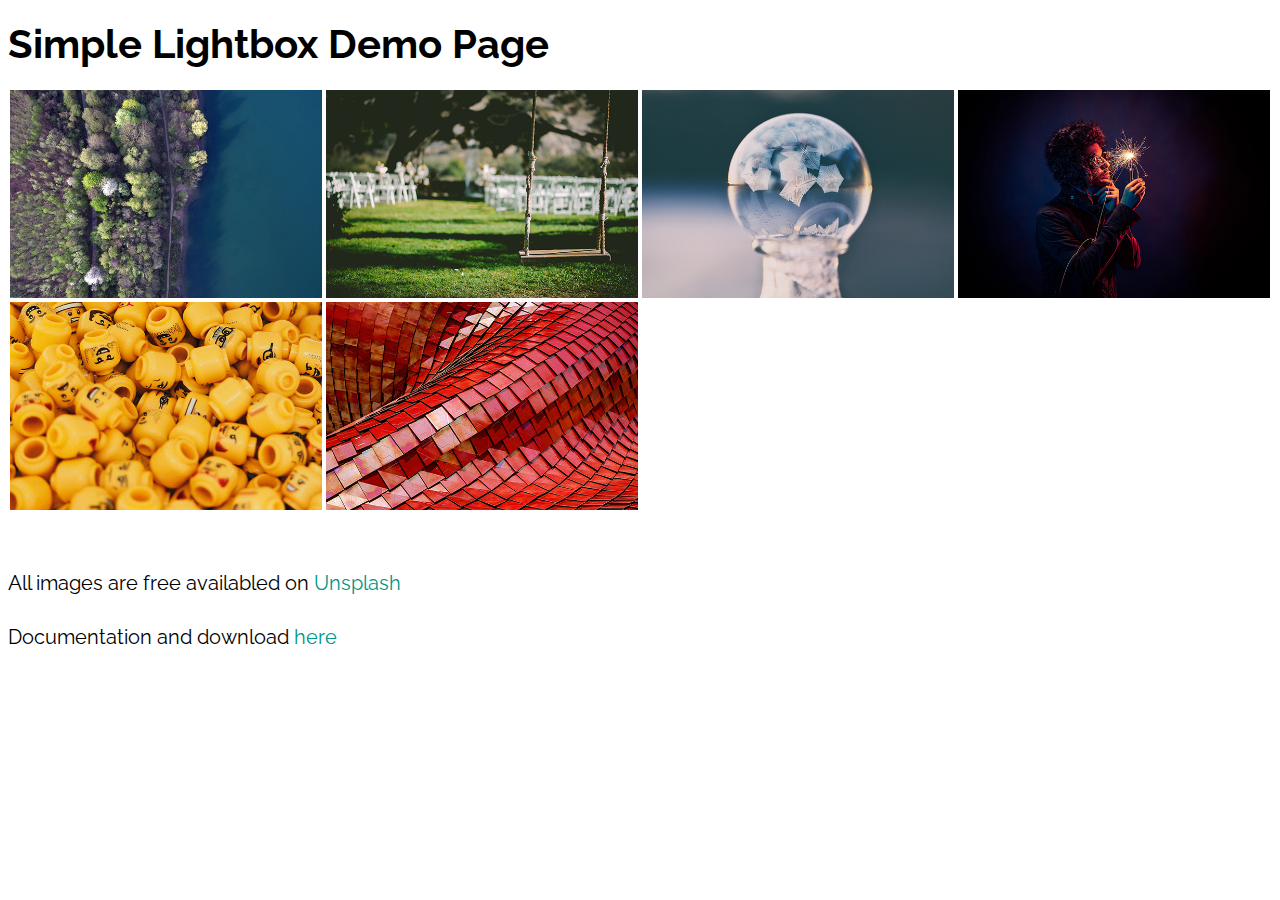
<file: simplelightbox-master/demo/onlyImages.html>
<!DOCTYPE html>
<html lang="en">
<head>
    <meta charset="utf-8">
    <meta http-equiv="X-UA-Compatible" content="IE=edge">
    <meta content="width=device-width, initial-scale=1, maximum-scale=1, user-scalable=no" name="viewport">
    <title>Simple Lightbox - Responsive touch friendly Image lightbox</title>
    <link href="https://fonts.googleapis.com/css?family=Raleway:300,400,700" rel="stylesheet">
    <link rel="stylesheet" href="../dist/simple-lightbox.css?v2.8.0" />
    <style>
        body {
            font-family: 'Raleway', sans-serif;
            font-size: 20px;
            line-height: 34px;
        }

        * {
            box-sizing: border-box;
        }

        .container .gallery a img {
            float: left;
            width: 25%;
            height: auto;
            border: 2px solid #fff;
            -webkit-transition: -webkit-transform .15s ease;
            -moz-transition: -moz-transform .15s ease;
            -o-transition: -o-transform .15s ease;
            -ms-transition: -ms-transform .15s ease;
            transition: transform .15s ease;
            position: relative;
        }

        .clear {
            clear: both;
        }

        a {
            color: #009688;
            text-decoration: none;
        }

        a:hover {
            color: #01695f;
            text-decoration: none;
        }
    </style>
</head>
<body>
<div class="container">
    <h1 class="align-center">Simple Lightbox Demo Page</h1>
    <div class="gallery">
        <a href="img/full/01.jpg" class="big"><img src="img/thumb/01.jpg" alt="" title="Beautiful Image" /></a>
        <a href="img/full/02.jpg"><img src="img/thumb/02.jpg" alt="" title=""/></a>
        <a href="img/full/03.jpg"><img src="img/thumb/03.jpg" alt="" title="Beautiful Image"/></a>
        <a href="img/full/04.jpg"><img src="img/thumb/04.jpg" alt="" title=""/></a>
        <a href="img/full/05.jpg"><img src="img/thumb/05.jpg" alt="" title=""/></a>
        <a href="img/full/06.jpg"><img src="img/thumb/06.jpg" alt="" title=""/></a>
        <div class="clear"></div>
    </div>
    <br>
    <p>All images are free availabled on <a href="https://unsplash.com/" target="_blank">Unsplash</a></p>
    <p>Documentation and download <a target="_blank" href="https://simplelightbox.com">here</a></p>
</div>
<script src="../dist/simple-lightbox.js?v2.8.0"></script>
<script>
    (function() {
        var $gallery = new SimpleLightbox('.gallery a', {});
    })();
</script>
</body>
</html>
</file>
<file: simplelightbox-master/demo/demo.css>
/*! normalize.css v7.0.0 | MIT License | github.com/necolas/normalize.css */button,hr,input{overflow:visible}audio,canvas,progress,video{display:inline-block}progress,sub,sup{vertical-align:baseline}[type=checkbox],[type=radio],legend{box-sizing:border-box;padding:0}html{line-height:1.15;-ms-text-size-adjust:100%;-webkit-text-size-adjust:100%}body{margin:0}article,aside,details,figcaption,figure,footer,header,main,menu,nav,section{display:block}h1{font-size:2em;margin:.67em 0}figure{margin:1em 40px}hr{box-sizing:content-box;height:0}code,kbd,pre,samp{font-family:monospace,monospace;font-size:1em}a{background-color:transparent;-webkit-text-decoration-skip:objects}abbr[title]{border-bottom:none;text-decoration:underline;text-decoration:underline dotted}b,strong{font-weight:bolder}dfn{font-style:italic}mark{background-color:#ff0;color:#000}small{font-size:80%}sub,sup{font-size:75%;line-height:0;position:relative}sub{bottom:-.25em}sup{top:-.5em}audio:not([controls]){display:none;height:0}img{border-style:none}svg:not(:root){overflow:hidden}button,input,optgroup,select,textarea{font-family:sans-serif;font-size:100%;line-height:1.15;margin:0}button,select{text-transform:none}[type=reset],[type=submit],button,html [type=button]{-webkit-appearance:button}[type=button]::-moz-focus-inner,[type=reset]::-moz-focus-inner,[type=submit]::-moz-focus-inner,button::-moz-focus-inner{border-style:none;padding:0}[type=button]:-moz-focusring,[type=reset]:-moz-focusring,[type=submit]:-moz-focusring,button:-moz-focusring{outline:ButtonText dotted 1px}fieldset{padding:.35em .75em .625em}legend{color:inherit;display:table;max-width:100%;white-space:normal}textarea{overflow:auto}[type=number]::-webkit-inner-spin-button,[type=number]::-webkit-outer-spin-button{height:auto}[type=search]{-webkit-appearance:textfield;outline-offset:-2px}[type=search]::-webkit-search-cancel-button,[type=search]::-webkit-search-decoration{-webkit-appearance:none}::-webkit-file-upload-button{-webkit-appearance:button;font:inherit}summary{display:list-item}[hidden],template{display:none}

/*prism js*/
code[class*=language-],pre[class*=language-]{color:#000;background:0 0;text-shadow:0 1px #fff;font-family:Consolas,Monaco,'Andale Mono','Ubuntu Mono',monospace;text-align:left;white-space:pre;word-spacing:normal;word-break:normal;word-wrap:normal;line-height:1.5;-moz-tab-size:4;-o-tab-size:4;tab-size:4;-webkit-hyphens:none;-moz-hyphens:none;-ms-hyphens:none;hyphens:none}code[class*=language-] ::-moz-selection,code[class*=language-]::-moz-selection,pre[class*=language-] ::-moz-selection,pre[class*=language-]::-moz-selection{text-shadow:none;background:#b3d4fc}code[class*=language-] ::selection,code[class*=language-]::selection,pre[class*=language-] ::selection,pre[class*=language-]::selection{text-shadow:none;background:#b3d4fc}@media print{code[class*=language-],pre[class*=language-]{text-shadow:none}}pre[class*=language-]{padding:1em;margin:.5em 0;overflow:auto}:not(pre)>code[class*=language-],pre[class*=language-]{background:#f5f2f0}:not(pre)>code[class*=language-]{padding:.1em;border-radius:.3em;white-space:normal}.token.cdata,.token.comment,.token.doctype,.token.prolog{color:#708090}.token.punctuation{color:#999}.namespace{opacity:.7}.token.boolean,.token.constant,.token.deleted,.token.number,.token.property,.token.symbol,.token.tag{color:#905}.token.attr-name,.token.builtin,.token.char,.token.inserted,.token.selector,.token.string{color:#690}.language-css .token.string,.style .token.string,.token.entity,.token.operator,.token.url{color:#a67f59;background:hsla(0,0%,100%,.5)}.token.atrule,.token.attr-value,.token.keyword{color:#07a}.token.function{color:#DD4A68}.token.important,.token.regex,.token.variable{color:#e90}.token.bold,.token.important{font-weight:700}.token.italic{font-style:italic}.token.entity{cursor:help}

* {
	-webkit-box-sizing: border-box;
	-moz-box-sizing: border-box;
	box-sizing: border-box;
}

.dark-primary-color    { background: #512DA8; }
.default-primary-color { background: #673AB7; }
.light-primary-color   { background: #D1C4E9; }
.text-primary-color    { color: #FFFFFF; }
.accent-color          { background: #009688; }
.primary-text-color    { color: #212121; }
.secondary-text-color  { color: #757575; }
.divider-color         { border-color: #BDBDBD; }

body {
	font-family: 'Raleway', sans-serif;
	display: none;
	font-size: 20px;
	line-height: 34px;
}

.clearing {
	clear:both;
}

h1 {
	font-size: 3.8rem;
	font-weight: 200;
	margin-bottom: 45px;
}

h2 {
	font-size: 1.875rem;
	font-weight: 200;
	margin-bottom: 35px;
}

.info h1 {
	margin: 0 0 10px;
	font-size: 2.5rem;
	font-weight: 300;
}

.info h1 sup {
	font-size: 1.5rem;
}

header {
	background-image: url(img/bg.jpg);
	background-size: cover;
	width: 100%;
	height: 500px;
	position: relative;
}

header .gradient {
	background: #512DA8; /* Old browsers */
	background: -moz-linear-gradient(-45deg, #512DA8 2%, #673AB7 100%); /* FF3.6-15 */
	background: -webkit-linear-gradient(-45deg, #512DA8 2%,#673AB7 100%); /* Chrome10-25,Safari5.1-6 */
	background: linear-gradient(135deg, #512DA8 2%,#673AB7 100%); /* W3C, IE10+, FF16+, Chrome26+, Opera12+, Safari7+ */
	filter: progid:DXImageTransform.Microsoft.gradient( startColorstr='#512DA8', endColorstr='#673AB7',GradientType=1 ); /* IE6-9 fallback on horizontal gradient */
	position: absolute;
	top: 0;
	left: 0;
	right: 0;
	bottom: 0;
	opacity: 0.7;
}

.header-container {
	position: absolute;
	top: 150px;
	left: 0;
	right: 0;
	bottom: 0;
	color: #fff;
}

.scroll-hint {
	display: block;
	width: 26px;
	height: 44px;
	position: absolute;
	left: 50%;
	margin-left: -20px;
	bottom: 40px;
	color: #fff;
	background: url(img/mouse.svg) no-repeat center center;
}

.scroll-hint .scrollwheel {
	position: absolute;
	left: 50%;
	top: 10px;
	height: 10px;
	width: 2px;
	background: #fff;
	display: block;
	border-radius: 1px;
	margin-left: -1px;
}

.header-container nav {
	position: absolute;
	bottom: 0;
}

.header-container nav a {
	text-decoration: none;
	padding: 10px;
	display: inline-block;
}

.btn {
	box-shadow: 0 3px 10px rgba(0, 0, 0, 0.23), 0 3px 10px rgba(0, 0, 0, 0.16);
	color: #fff;
	padding: 10px;
	display: inline-block;
	background: #009688;
}

.btn:hover {
	background: #01695f;
	color: #fff;
}

.btn.github {
	background: #202d5f;
}

.btn.github:hover {
	background: #141c3c;
}

.btn.wordpress {
	background: #0073aa;
}
.btn.wordpress:hover {
	background: #004667;
}

.btn.typo3 {
	background: #ff8700;
}
.btn.typo3:hover {
	background: #b35f00;
}

.container {
	width: 1140px;
	max-width: 100%;
	margin: auto;
	padding-right: 15px;
	padding-left: 15px;
}

.demo-container {
	position: relative;
}

.info {
	float: left;
}

.small-demo {
	background: #fff;
	box-shadow:0px 8px 12px 1px rgba(0,0,0, 0.49);
	-moz-box-shadow:0px 8px 12px 1px rgba(0,0,0, 0.49);
	-webkit-box-shadow:0px 8px 12px 1px rgba(0,0,0, 0.49);
	width: 60%;
	float: right;
}

.small-demo .caption {
	padding: 10px;
	color: #212121;
	font-size: 0.875rem;
}

.small-demo a {
	max-width: 33.3333333333333333333%;
	float: left;
	overflow: hidden;
}
.small-demo img {
	max-width: 100%;
	width: 100%;
	height: auto;
	display: block;
	-webkit-transition: -webkit-transform .35s ease;
	-moz-transition: -moz-transform .35s ease;
	-o-transition: -o-transform .35s ease;
	-ms-transition: -ms-transform .35s ease;
	transition: transform .35s ease;
}

.small-demo a:hover img {
	-webkit-transform: scale(1.05);
	-moz-transform: scale(1.05);
	-o-transform: scale(1.05);
	-ms-transform: scale(1.05);
	transform: scale(1.05);
}

section {
	padding: 50px 0;
}

.row {
	margin-right: -15px;
	margin-left: -15px;
}
.row:before,
.row:after {
	display: table;
  content: " ";
}

.row:after {
	clear: both;
}

.col-left {
	float: left;
	width: 25%;
	padding: 0 15px;
}

.col-right {
	float: left;
	width: 75%;
	padding: 0 15px;
}

table {
	width: 100%;
	max-width: 100%;
	margin-bottom: 20px;
	border-spacing: 0;
	border-collapse: collapse;
	font-size: 16px;
}

table tr th {
	padding: 20px;
	border-bottom: 0px;
	background: #f5f5f5;
	font-weight: 600;
}

table tr td {
	padding: 15px 20px;
	border-bottom: 0px;
	border-top: 1px solid #e3e3e3;
}

table tr:nth-of-type(even) {
	background-color: #f9f9f9;
}

table

th {
	text-align: left;
}

a {
	color: #009688;
	text-decoration: none;
}
a:hover {
	color: #01695f;
}

.flyin-navi {
	height: 50px;
	position: fixed;
	display: none;
	top: 0;
	left: 0;
	right: 0;
	background: #009688;
}

.flyin-navi li a {
	color: #fff;
	padding: 0 10px;
}

.flyin-navi ul {
	margin: 0;
	padding: 0;
}

.flyin-navi li {
	float: left;
	list-style: none;
	line-height: 50px;
}

.flyin-navi li.active a {
	font-weight: bold;
}

footer {
	background: #f5f5f5;
	padding: 30px 0;
}

/* Responsive */
@media (max-width: 991px) {
	body {
		font-size: 90%;
	}

	.info h1 {
		font-size: 2rem;
	}

	.info h1 sup {
		font-size: 1.25rem;
	}
}

@media (max-width: 763px) {
	body {
		font-size: 90%;
	}

	section {
		padding: 20px 0;
	}

	.col-left,.col-right {
		width: 100%;
	}

	h2 {
		margin-bottom: 10px;
	}

	.info {
		width: 100%;
		float: none;
	}

	.header-container {
		position: static;
		padding-top: 30px;
	}

	.header-container nav {
		position: static;
		margin-bottom: 20px;
	}

	.small-demo {
		width: 100%;
		float: none;
	}
}
</file>
